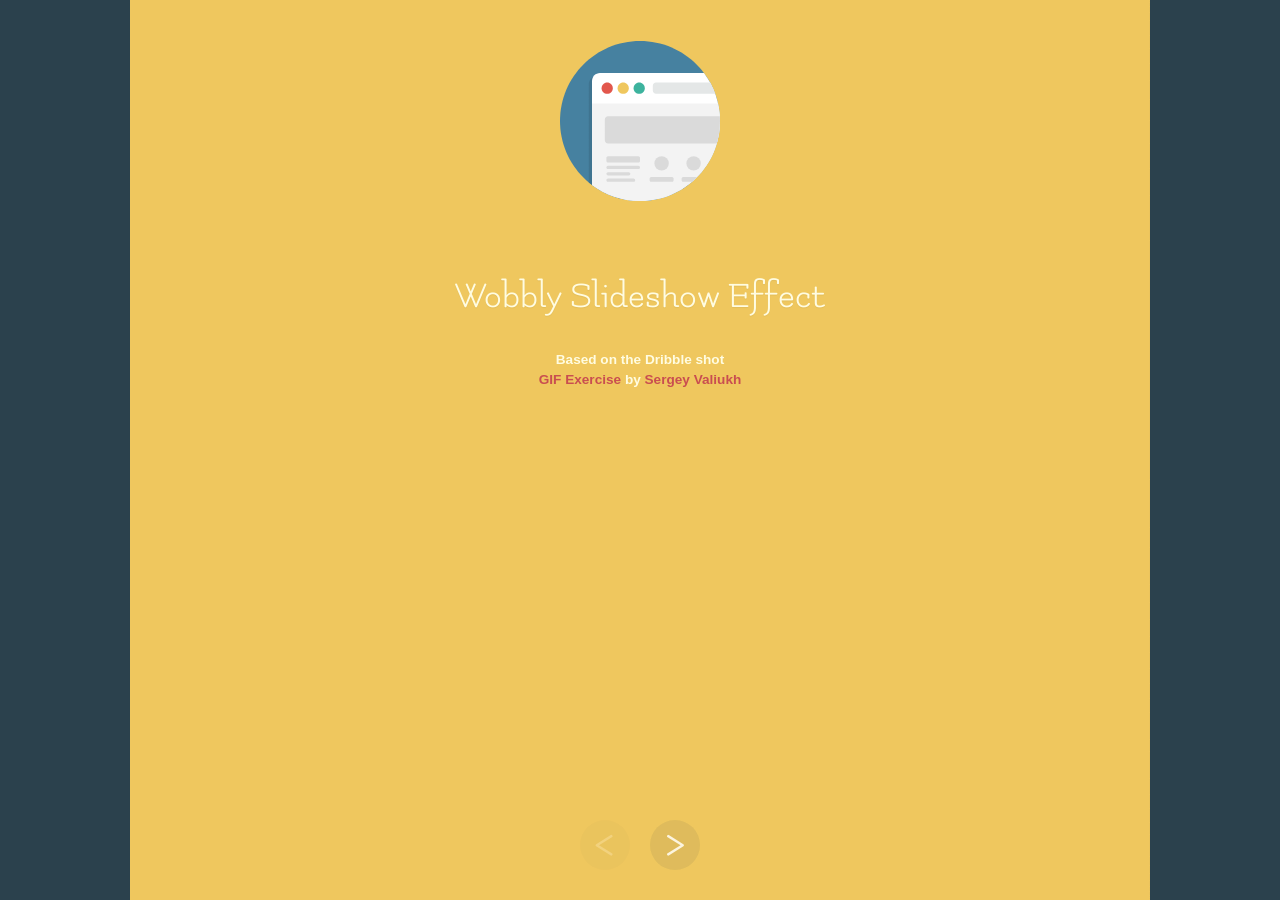
<file: 201411022255/index.html>
<!DOCTYPE html>
<html lang="en" class="no-js">
	<head>
		<meta charset="UTF-8" />
		<meta http-equiv="X-UA-Compatible" content="IE=edge"> 
		<meta name="viewport" content="width=device-width, initial-scale=1"> 
		<title>Wobbly Slideshow Effect</title>
		<meta name="description" content="Wobbly slideshow effect using Snap.svg" />
		<meta name="keywords" content="slideshow, wobbly, jelly, effect, svg, snap.svg, web design" />
		<meta name="author" content="Codrops" />
		<link rel="shortcut icon" href="../favicon.ico">
		<link href='http://fonts.googleapis.com/css?family=Flamenco' rel='stylesheet' type='text/css'>
		<link rel="stylesheet" type="text/css" href="css/normalize.css" />
		<link rel="stylesheet" type="text/css" href="css/demo.css" />
		<link rel="stylesheet" type="text/css" href="css/slideshow.css" />
		<script src="js/snap.svg-min.js"></script>
		<script src="js/modernizr.custom.js"></script>
		<!--[if IE]>
  		<script src="http://html5shiv.googlecode.com/svn/trunk/html5.js"></script>
		<![endif]-->
	</head>
	<body>
		<div class="container">
			<div id="slideshow" class="slideshow">
				<ul>
					<li>
						<div class="slide">
							<img class="icon" src="img/icons/browser.svg" alt="Browser Icon"/>
							<h1>Wobbly Slideshow Effect</h1>
							<p>Based on the Dribble shot <br /><a href="https://dribbble.com/shots/1701001-GIF-Exercise">GIF Exercise</a> by <a href="https://dribbble.com/SergeyValiukh">Sergey Valiukh</a></p>
						</div>
					</li>
					<li>
						<div class="slide">
							<img class="icon" src="img/icons/heart.svg" alt="Heart Icon"/>
							<blockquote>
								<p>Never fear quarrels, but seek hazardous adventures.</p>
							</blockquote>
							<p>Alexandre Dumas</p>
						</div>
					</li>
					<li>
						<div class="slide">
							<img class="icon" src="img/icons/letter.svg" alt="Letter Icon"/>
							<blockquote>
								<p>If you don't know where you are going, any road will get you there.</p>
							</blockquote>
							<p>Lewis Carroll</p>
						</div>
					</li>
					<li>
						<div class="slide">
							<img class="icon" src="img/icons/football.svg" alt="Football Icon"/>
							<blockquote>
								<p>Procrastination is the art of keeping up with yesterday.</p>
							</blockquote>
							<p>Don Marquis</p>
						</div>
					</li>
					<li>
						<div class="slide">
							<img class="icon" src="img/icons/match.svg" alt="Match Icon"/>
							<blockquote>
								<p>I'm an idealist. I don't know where I'm going, but I'm on my way.</blockquote>
							<p>Carl Sandburg</p>
						</div>
					</li>
					<li>
						<div class="slide">
							<img class="icon" src="img/icons/watch.svg" alt="Watch Icon"/>
							<blockquote>
								<p>I refuse to join any club that would have me as a member.</blockquote>
							<p>Groucho Marx</p>
						</div>
					</li>
					
				</ul>
			</div>
		</div><!-- /container -->
		<script src="js/classie.js"></script>
		<script src="js/sliderFx.js"></script>
		<script>
			(function() {
				new SliderFx( document.getElementById('slideshow'), {
					easing : 'cubic-bezier(.8,0,.2,1)'
				} );
			})();
		</script>
	</body>
</html>
</file>
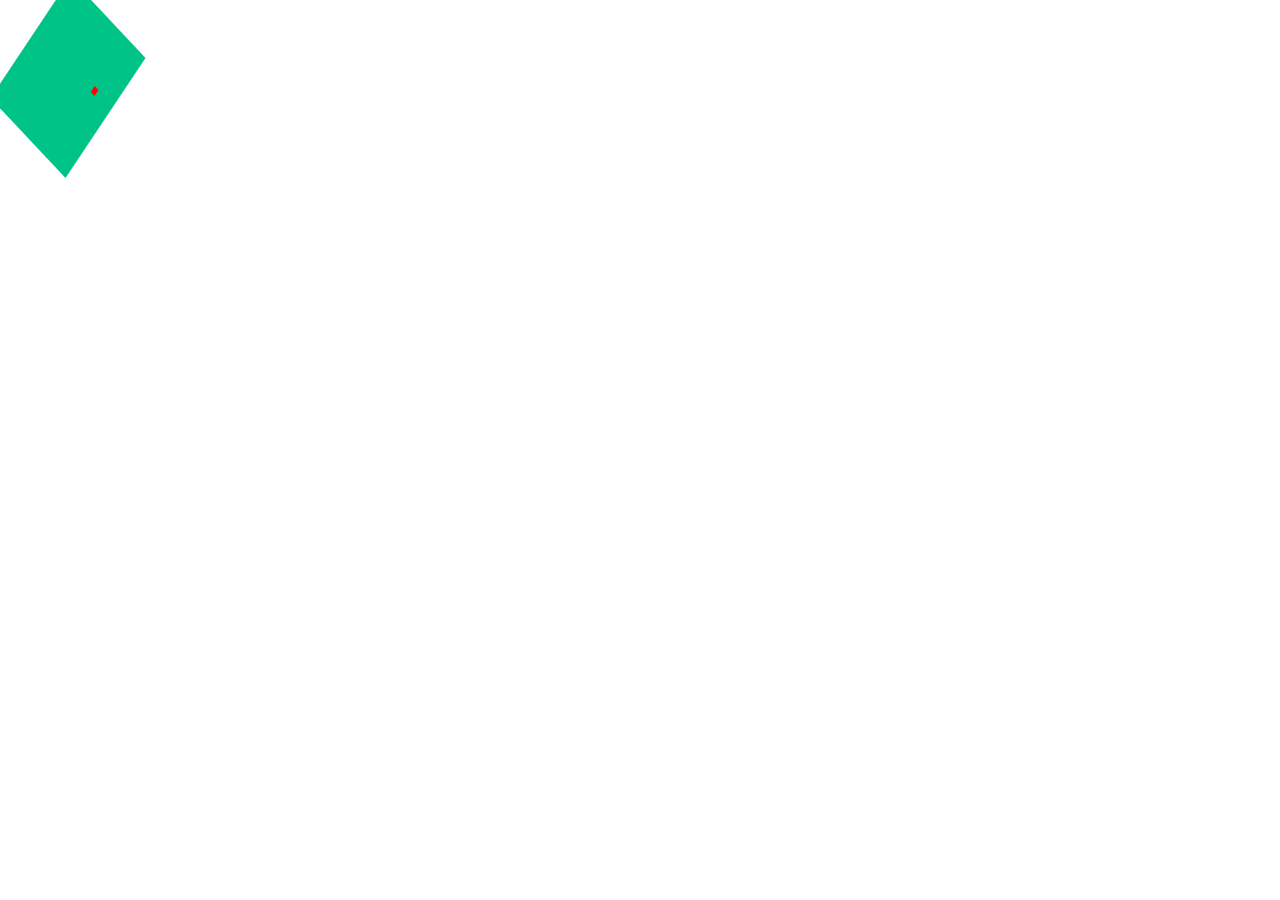
<file: matrix/index.html>
<!DOCTYPE html>
<html>
<head>
	<title>matrix</title>
	<style type="text/css">
		.box{
			width:100px;
			height: 100px;
			position: relative;
			background: #00c487;
			/*transform: translate(10px,20px) rotate(30deg) scale(1.5,2);*/
			transform: matrix(0.75,0.8,-0.8,1.2,10,20);
		}
		.point{
			width:5px;
			height: 5px;
			background:red;
			position: absolute;
			top:40px;
			right:20px;
		}
	</style>
</head>
<body>
	<div class="box">
		<div class="point"></div>
	</div>
</body>
</html>


<!-- css3中使用transform可以对元素进行变换，其中包含：位移，旋转，偏移，缩放。 transform 可以使用translate/rotate/skew/scale 的方式来控制元素变换，也可以使用matrix 的方式来控制元素变换。 -->

<!-- matrix(a,b,c,d,e,f); -->
<!-- 
［ａ　ｃ　ｅ　
　ｂ　ｄ　ｆ
　０　０　１］
2D的转换是由一个 3*3 的矩阵表示的，前两行代表转换的值，分别是abcdef,要注意是竖着排的， 第一行代表x轴发生的变化，第二行代表y轴发生的变化，第三行代表z轴发生的变化， 这里是2d 不涉及z轴，所以是001 -->

<!-- 缩放scale（x,y） 缩放对应的是a,d x轴的缩放比例对应a, y轴的缩放比例对应d.
transform:scale(x,y)  a=x d=y  
scale (1.5,2)
[ 1.5  x  x
  x    2  x
  0    0  1 ]   
matrix(1.5,-,-,2,-,-);
如果一个没有元素没有被缩放，默认a,d =1  -->

<!-- 平移translate(x,y) 平移对应的是矩阵中的e,f 即x=e,y=f
translate（10，20）
[ x x 10 
  x x 20
  0 0  1 ]
matrix(-,-,-,-,10,20) -->

<!-- 旋转rotate(θdeg) 
transform:rotate(θdeg)
a = cosθ
b = sinθ
c = -sinθ
d = cosθ

计算30°的sin值
弧度和角度的转换公式：弧度=π/180×角度
const radian = Math.PI / 180 * 30  算出弧度
const sin = Math.sin(radian)  计算sinθ
const cos = Math.cos(radian)  计算cosθ

console.log(sin,cos)  //sin ~ 0.5  cos ~ 0.866
 transform:rotate(30deg) （不考虑缩放和偏移，只旋转30°）
 a = 0.866
 b = 0.5 
 c = -0.5
 d = 0.866
 transform:matrix(0.866,0.5,-0.5,0.866,0,0)
 [ 0.866  -0.5   0
   0.5    0.866  0
   0      0      1 ] -->

<!-- 偏移 skew(x,y) 偏移对应矩阵中的c,b
即x=c,y=b 这个并不是相等的，需对x,y的值进行tan运算。
transfrom:skew(20deg,30deg);
c = tan20°
b = tan30°

创建一个方法，直接返回角度的tan值
function tan(deg){
	const radian = Math.PI / 180 * deg
	return Math.tan(radian)
}
const b = tan(30)   ~ 0.577
const c = tan(20)   ~ 0.364

transform : matrix(x,0.577,0.364,x,x,x) -->

<!-- 旋转+缩放+偏移+位移 

如果我们既要旋转又要缩放又要偏移，我们需将旋转和缩放和偏移和位移多个矩阵相乘，要按照transform里的rotate/scale/skew/translate所写的顺序相乘 

[ a  c  e        [ A  C  E           [ aA+cB+eG  aC+cD+eH  aE+cF+eI
  b  d  f    *     B  D  F      =      bA+dB+fG  bC+dD+fH  bE+dF+fI
  g  h  i ]        G  H  I ]           gA+hB+iG  gC+hD+iH  gE+hF+iI ]

⑴. transform :rotate(30) scale(1.5,2);

matrix(0.866,0.5,-0.5,0.866,0,0)  matrix(1.5,0,0,2,0,0)


[ 0.866  -0.5   0            [ 1.5  0   0           [ 0.866*1.5+(-0.5*0)+0*0   0.866*0+(-0.5*2)+0*0   0.866*0+(-0.5*0)+0*1         [ 1.299  -1     0 
  0.5    0.866  0      *       0    2   0      =      0.5*1.5+0.866*0+0*0      0.5*0+0.866*2+0*0      0.5*0+0.866*0+0*1        =     0.75   1.732  0
  0      0      1 ]            0    0   1 ]           0*1.5+0*0+1*0            0*0+0*2+1*0            0*0+0*0+1*1          ]         0      0      1 ]

transform :rotate(30) scale(1.5,2)   ==>   transform:matrix(1.299,0.75,-1,1.732,0,0)


⑵. transform:translate(10px,20px) rotate(37deg) scale(1.5,2)
translate(10px,20px)  e=10  f=20
roate(37deg)  a=cos37=0.8  b=sin37=0.6   c=-sin37=-0.6   d=cos37=0.8
scale(1.5,2)  a=1.5   d=2

[ 1  0  10       [ 0.8  -0.6  0        [ 1.5  0    0          [ 1.2  -1.2  10
  0  1  20   *     0.6  0.8   0    *     0    2    0     =      0.9  1.6   20
  0  0  1 ]        0    0     1 ]        0    0    1 ]          0    0     1  ] -->


<!-- 如何对一个坐标进行矩阵变换
[ a  c  e          [ x         [ ax+cy+e
  b  d  f     *      y     =     bx+dy+f
  0  0  1 ]          1 ]         0+0+1   ]

得到一个3*1的矩阵，第一行是转换后的x值，第二行是转换后的y值，第三行是转换后的z值（2d下不考虑z值）

[ 1.2   -1.2    10         [ 80         [ 46 
  0.9   1.6     20     *     50     =     172 
  0     0       1  ]         1  ]         1   ]

矩阵变换得到的新位置（46,172）

坐标需要基于一个坐标系存在的，我们需要找到正确的坐标系才能算出准确的坐标。在css transform中 ，有个属性是transform-origin:来设置变化所基于的点，默认 transform-origin:50% 50% ,基于中间元素的中心点。
在网页中，坐标系是x轴  -->
</file>
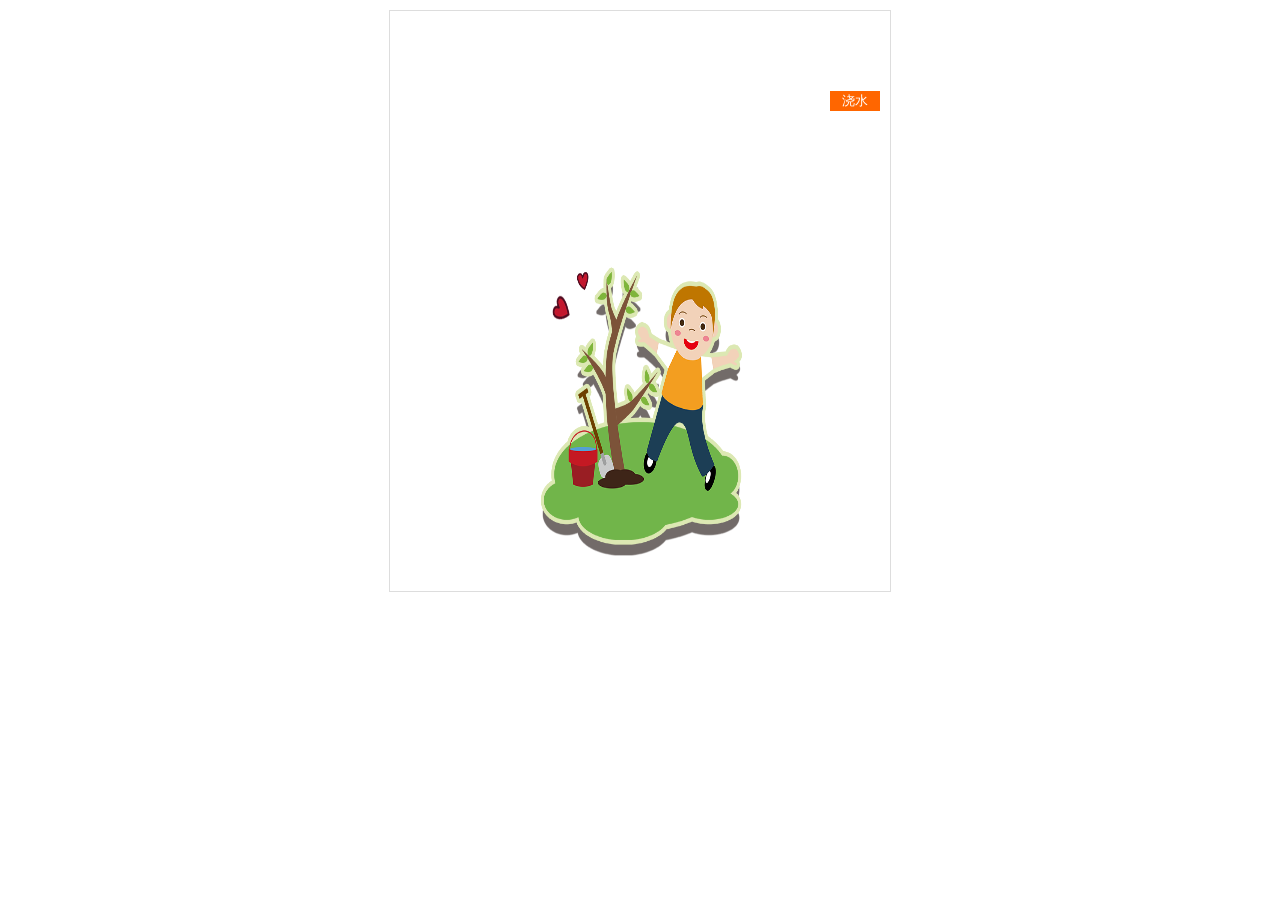
<file: 树苗浇水动画/index.html>
<!DOCTYPE>
<html>
<head>
    <meta content="text/html;charset=UTF-8">
    <title>��ˮ</title>
    <script src="http://zeptojs.com/zepto.min.js"></script>
    <style>
            /* animation */
        .a-swing{-webkit-animation:1s ease;-moz-animation:1s ease;-ms-animation:1s ease;animation:1s ease;}
        .bottle-fadeIn{-webkit-animation:.8s ease;-moz-animation:.8s ease;-ms-animation:.8s ease;animation:.8s ease;}
        .a-watering{-webkit-animation:watering 0.8s ease ;-moz-animation:watering 0.8s ease ;-ms-animation:watering 0.8s ease ;animation:watering 0.8s ease ;}
        
        /* ҡ�� */
        .a-swing{-webkit-animation-name:swing;-moz-animation-name:swing;-ms-animation-name:swing;animation-name:swing;}
        .bottle-fadeIn{-webkit-animation-name:bottleFadeIn;-moz-animation-name:bottleFadeIn;-ms-animation-name:bottleFadeIn;animation-name:bottleFadeIn;}
        

        /*ˮƿ����*/
        @-webkit-keyframes bottleFadeIn{
            0%{opacity:0;top:80px;right:0;-webkit-transform:rotate(0deg);}
            100%{opacity:1;top:180px;right:100px;-webkit-transform:rotate(-45deg);}
        }
        /*��ˮ����*/
        @-webkit-keyframes watering{
            0%{opacity:0;}
            100%{opacity:1;height:4px;}
        }

        /* ҡ�� */
        @-webkit-keyframes swing{
             /*10%{-webkit-transform:rotate(-5deg);}
             20%{-webkit-transform:rotate(5deg);}
             30%{-webkit-transform:rotate(-5deg);}
             40%{-webkit-transform:rotate(5deg);}
             50%{-webkit-transform:rotate(-5deg);}
             60%{-webkit-transform:rotate(5deg);}
             80%{-webkit-transform:rotate(-5deg);}
             100%{-webkit-transform:rotate(0);}  */
             /*0%{-webkit-transform:scale(1,1);}
             20%{-webkit-transform:scale(1.1,1.1);}
             40%{-webkit-transform:scale(1.2,1.2);}
             60%{-webkit-transform:scale(1.1,1.1);}
             80%{-webkit-transform:scale(1.2,1.2);}
            100%{-webkit-transform:scale(1,1);} */
            /*0%{-webkit-transform:scale(1,1);}
            20%{-webkit-transform:scale(1.02,1.02);}
            40%{-webkit-transform:scale(1.05,1.05);}
            60%{-webkit-transform:scale(1.07,1.07);}
            80%{-webkit-transform:scale(1.1,1.1);}
            100%{-webkit-transform:scale(1.2,1.2);}*/
            0%{-webkit-transform:scale(1,1);}
            35%{-webkit-transform:scale(1.07,1.07);}
            70%{-webkit-transform:scale(1.1,1.1);}
            100%{-webkit-transform:scale(1.2,1.2);}

        }
        @-moz-keyframes swing{
            20%{-moz-transform:rotate(15deg);}
            40%{-moz-transform:rotate(-10deg);}
            60%{-moz-transform:rotate(5deg);}
            80%{-moz-transform:rotate(-5deg);}
            100%{-moz-transform:rotate(0);}
        }
        @-ms-keyframes swing{
            20%{-ms-transform:rotate(15deg);}
            40%{-ms-transform:rotate(-10deg);}
            60%{-ms-transform:rotate(5deg);}
            80%{-ms-transform:rotate(-5deg);}
            100%{-ms-transform:rotate(0);}
        }
        @keyframes swing{
            20%{transform:rotate(15deg);}
            40%{transform:rotate(-10deg);}
            60%{transform:rotate(5deg);}
            80%{transform:rotate(-5deg);}
            100%{transform:rotate(0);}
        }

        
        
    </style>
    <script>
        $(function(){

            $('#btn').click(function(){
                $('.bottle').show().addClass('bottle-fadeIn');
                $('.bottle').on('webkitAnimationEnd',function(){
                    $(this).removeClass('bottle-fadeIn');
                    $('.line li').addClass('a-watering');
                });
                $('.line li').on('webkitAnimationEnd',function(){
                    $('.bottle').hide();
                    $('.line li').removeClass('a-watering');
                    // $('.tree').addClass('a-swing');
                });
                $('.tree').on('webkitAnimationEnd',function(){

                    // $('.tree').css({'-webkit-transform':'scale(1.2,1.2)'});
                    // $('.tree').removeClass('a-swing');
                })
                // // setTimeout(function(){
                // //     $('.line li').addClass('a-watering');
                // // },800);
                // setTimeout(function(){
                //     $('.bottle').hide();
                //     $('.tree').addClass('a-swing');
                // },2300);
                // setTimeout(function(){
                //     $('.line li').removeClass('a-watering');
                //     $('.tree').removeClass('a-swing');
                //     $('.tree').css({'-webkit-transform':'scale(1.2,1.2)'});
                // },3300);

            });
            

        })
    </script>
    <style>
    *{margin:0;padding:0;list-style: none;}
    .box{width:500px;border:1px solid #ddd;margin:10px auto;overflow:hidden;position: relative;padding-bottom:30px;}
    .tree{width:208px;height:300px;background:url(images/people.png) no-repeat; background-size: 100% 100%; 
        margin:250px auto 0;}
    .bottle{position:absolute;top:180px;right:100px;width:90px;height:65px;background:url(images/kettle.png) no-repeat;display:none; -webkit-transform:rotate(-45deg); -moz-transform:rotate(-45deg); -ms-transform:rotate(-45deg); -o-transform:rotate(-45deg); transform:rotate(-45deg);} 
    .rain_box{position:absolute;overflow:hidden;top:220px;right:190px;}
    .rain_box .line{width:4px;float:left;position:relative;}
    .rain_box .line li{margin-top:2px;height:2px;width:2px;background:#999;-webkit-border-radius:3px; -moz-border-radius:3px; border-radius:3px;opacity:0; } 
    .rain_box .line1{-webkit-transform:rotate(45deg); -moz-transform:rotate(45deg); -ms-transform:rotate(45deg); -o-transform:rotate(45deg); transform:rotate(45deg);margin-left:15px;}
    .rain_box .line2{-webkit-transform:rotate(30deg);-moz-transform:rotate(30deg);-ms-transform:rotate(30deg);-o-transform:rotate(30deg);transform:rotate(30deg);margin-left:2px;} 
    .rain_box .line3{-webkit-transform:rotate(20deg);-moz-transform:rotate(20deg);-ms-transform:rotate(20deg);-o-transform:rotate(20deg);transform:rotate(20deg);margin-left:3px;}
    #btn{position:absolute;top:80px;right:10px;height:20px;width:50px;background:#f60;border:none;color:#fff;}
    </style>
</head>
<body>
    <div class="box">
        <!-- �� -->
        <div class="tree"></div>
        <!-- /�� -->
        <!-- ˮƿ -->
        <div class="bottle" alt="a-watering"></div>
        <!-- /ˮƿ -->
        <!-- ��ˮ -->
        <div class="rain_box">
            <ul class="line line1">
                <li></li>
                <li></li>
                <li></li>
                <li></li>
                <li></li>
            </ul>
            <ul class="line line2">
                <li></li>
                <li></li>
                <li></li>
                <li></li>
                <li></li>
            </ul>
            <ul class="line line3">
                <li></li>
                <li></li>
                <li></li>
                <li></li>
                <li></li>
            </ul>
        </div>
        <!-- /��ˮ -->
        <input type="button" id="btn" value="��ˮ" />
    </div>
</body>
</html>
</file>
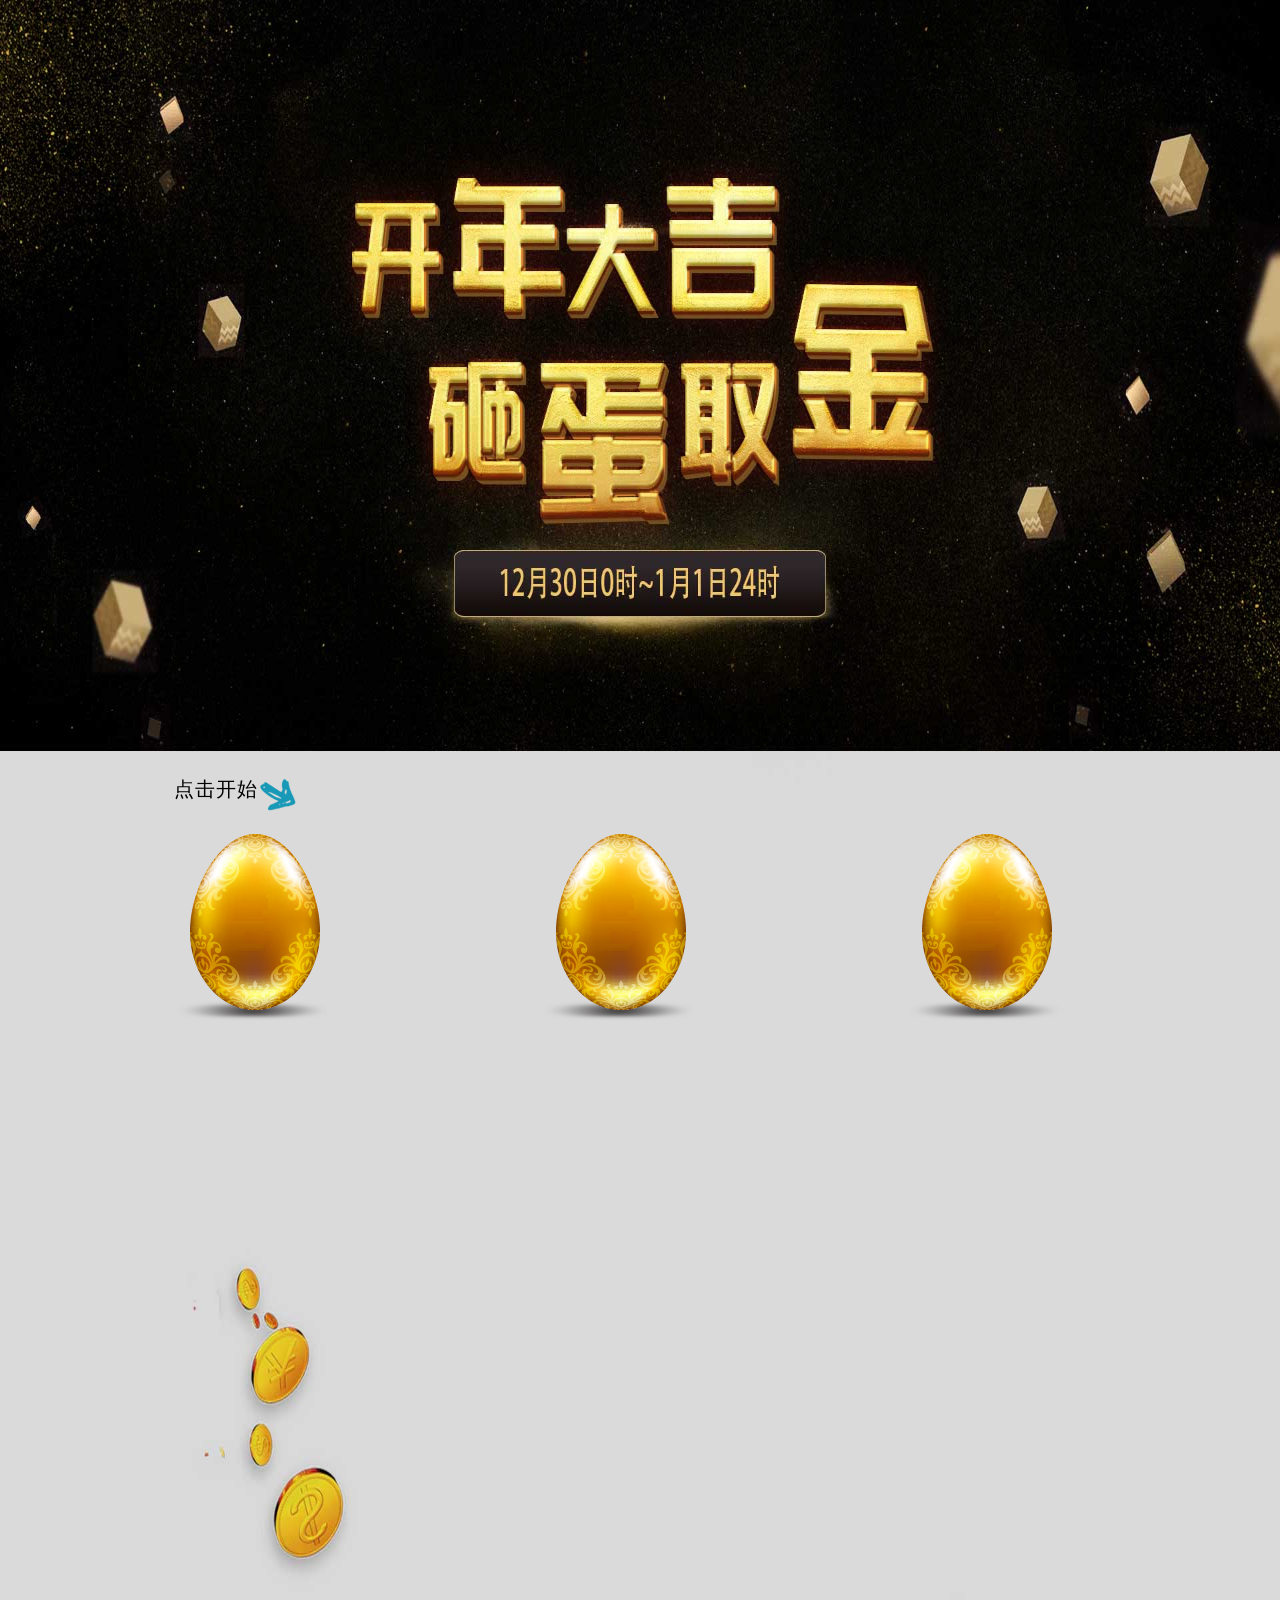
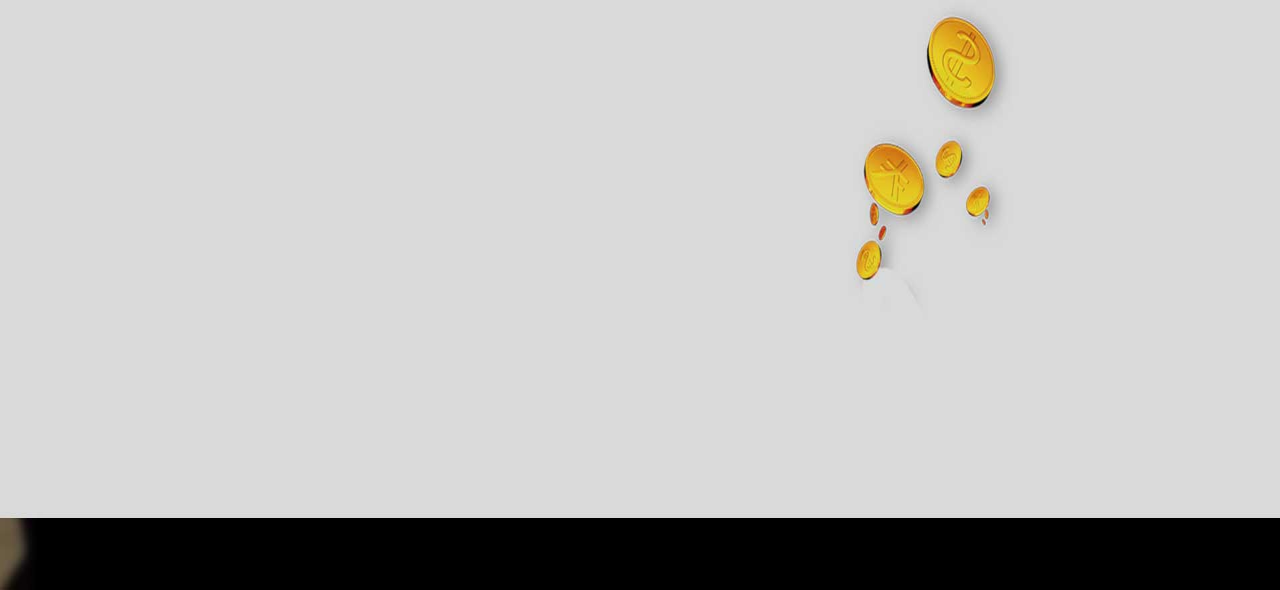
<file: 砸金蛋/index.html>
<!DOCTYPE html>
<html>
<head>
    <meta charset="UTF-8">
    <meta name="viewport" content="width=device-width,initial-scale=1.0,maximum-scale=1.0,minimum-scale=1.0,user-scalable=no">

    <link rel="stylesheet" type="text/css" href="css/index.css">
</head>

<body>
<div class="box">
	<div class="box_margin">
	    <div class="project " id="one">
            <div class="egg"><img src="imgs/egg_1.png" class="eggimg"></div>
            <div class="chuizi"><img src="imgs/cz_1.jpg"></div>
	        <div class="hua"><img src="imgs/img-4.png"></div>
	        <div class="message"><b>中奖了</b></div>
	    </div>
	    <div class="project " id="two">
	        <div class="egg"><img src="imgs/egg_1.png" class="eggimg"></div>
            <div class="chuizi"><img src="imgs/cz_1.jpg"></div>
	        <div class="hua"><img src="imgs/img-4.png"></div>
	        <div class="message"><b>中奖了</b></div>
	        
	    </div>
	    <div class="project " id="three">
	       	<div class="egg"><img src="imgs/egg_1.png" class="eggimg"></div>
            <div class="chuizi"><img src="imgs/cz_1.jpg"></div>
	        <div class="hua"><img src="imgs/img-4.png"></div>
	        <div class="message"><b>中奖了</b></div>
	       
	    </div>
	    <div class="mask"></div>
	    <div id="start" style="float:left;"><p>点击开始</p><img src="imgs/jt.png"></div>
    </div>
</div>

<script type="text/javascript" src="js/jquery.js"></script>
<script type="text/javascript">
    $(function(){
    	$(".project").mouseover(function(e){
    		this.style.cursor = 'url(imgs/cz_1.jpg),auto';
    	})
    	//	DIANJ点击开始
    	var click_count;
        $("#start").click(function(){
        		$(".mask").css("display","block");
        		//转
        		click_count = 1
        		
                addMove();
       })
       
        
        
        function addMove(){
        	
			var left1 = 34;
		    var left2 = 400;
		    var left3 = 766;
		    
            var arr = [];
            arr.push(left1,left2,left3)
            var repeat = 5;
            var time = setInterval(function(){
                if(repeat == 0 ){
                    clearInterval(time)
                }else{
                    repeat --;
                    sort();
                }
                
            },800);
            setTimeout(function(){$(".mask").css("display","none");},4000);
            function sort(){
                var crr = arr.concat()   //深复制数组准备工作
                arr.sort(function(){
                    return (0.5-Math.random());
                })
                var mergeArr = crr.map(function(item,index){
                    if(item == arr[index]){
                        return item
                    }
                    return 'A'
                })
                mergeArr.indexOf('A') == -1 && sort()
				
                $('.project').each(function(index,item){
                    for(var i = 0 ; i < arr.length; i++){
                         $('.project').eq(0).css({'position':'absolute', 'left':+ arr[0] +'px'})
                         $('.project').eq(1).css({'position':'absolute', 'left':+ arr[1] +'px'})
                         $('.project').eq(2).css({'position':'absolute', 'left':+ arr[2] +'px'})
                    }
                })
            }
            
        	
      	
        	

        }
        
        function isClickStart(){
        	alert('请点击开始进行游戏')
        }
        
        function clickEgg(index){
        		
        		if( click_count == 0){
		              alert('蛋碎了一地！')
		        }else{
					click_count -= 1;
					$('.box_margin .project').css('cursor','pointer');
	            
	        
	        		$('.box_margin .project').eq(index).find('.chuizi').show();
	        		
	        		
	        		
	            	var ctop = $('.box_margin .project').eq(index).find('.chuizi').top - 20;
	            	var cleft = $('.box_margin .project').eq(index).find('.chuizi').left + 30;
	            	
	            	$('.box_margin .project').eq(index).find('.chuizi').animate({'top':ctop+'px','left':cleft+'px'},500,function(){
	            		
	            		$('.box_margin .project').eq(index).find('.chuizi').css(
							{
									"-webkit-transform":"rotate(80deg)",
									"-moz-transform":"rotate(80deg)",
									"-o-transform":"rotate(80deg)",
									"transform":"rotate(80deg)",
									"-webkit-transition":"all 0.8s ease",
									"-moz-transition":"all 0.8s ease",
									"-o-transition":"all 0.8s ease",
									"transition":"all 0.8s ease"
							});
	            		
	            		$('.box_margin .project').eq(index).find('.chuizi').animate({'top':(ctop+25)+'px','left':(cleft+50)+'px'},200,function(){
	            			$('.box_margin .project').eq(index).find('.chuizi').css(
								{
									"-webkit-transform":"rotate(5deg)",
									"-moz-transform":"rotate(5deg)",
									"-o-transform":"rotate(5deg)",
									"transform":"rotate(5deg)",
									"-webkit-transition":"all 0.1s ease",
									"-moz-transition":"all 0.1s ease",
									"-o-transition":"all 0.1s ease",
									"transition":"all 0.1s ease"
								});
		            			
	            			$('.box_margin .project').eq(index).find('.eggimg').attr('src','imgs/egg_2.png');
	            			$('.box_margin .project').eq(index).find('.chuizi').hide();
	            		
	            			$('.box_margin .project').eq(index).find('.hua').slideDown(200);
	            			
	            			$('.box_margin .project').eq(index).find('.message').show(200);
	            			
	            		})
	            	})
	            }
		        return true;
        }
        
        $(".box_margin .project").click(function(){
	        	
	            var index = $(this).index();
	            alert(click_count)
				//click_count !== undefined && clickEgg(index) || isClickStart()
				
				 if(click_count !== undefined && click_count != 0 ){
				 	
					clickEgg(index)		
					
				 }else{
					isClickStart()
				  }

	        })
    })
        
</script>

</body>
</html>
</file>
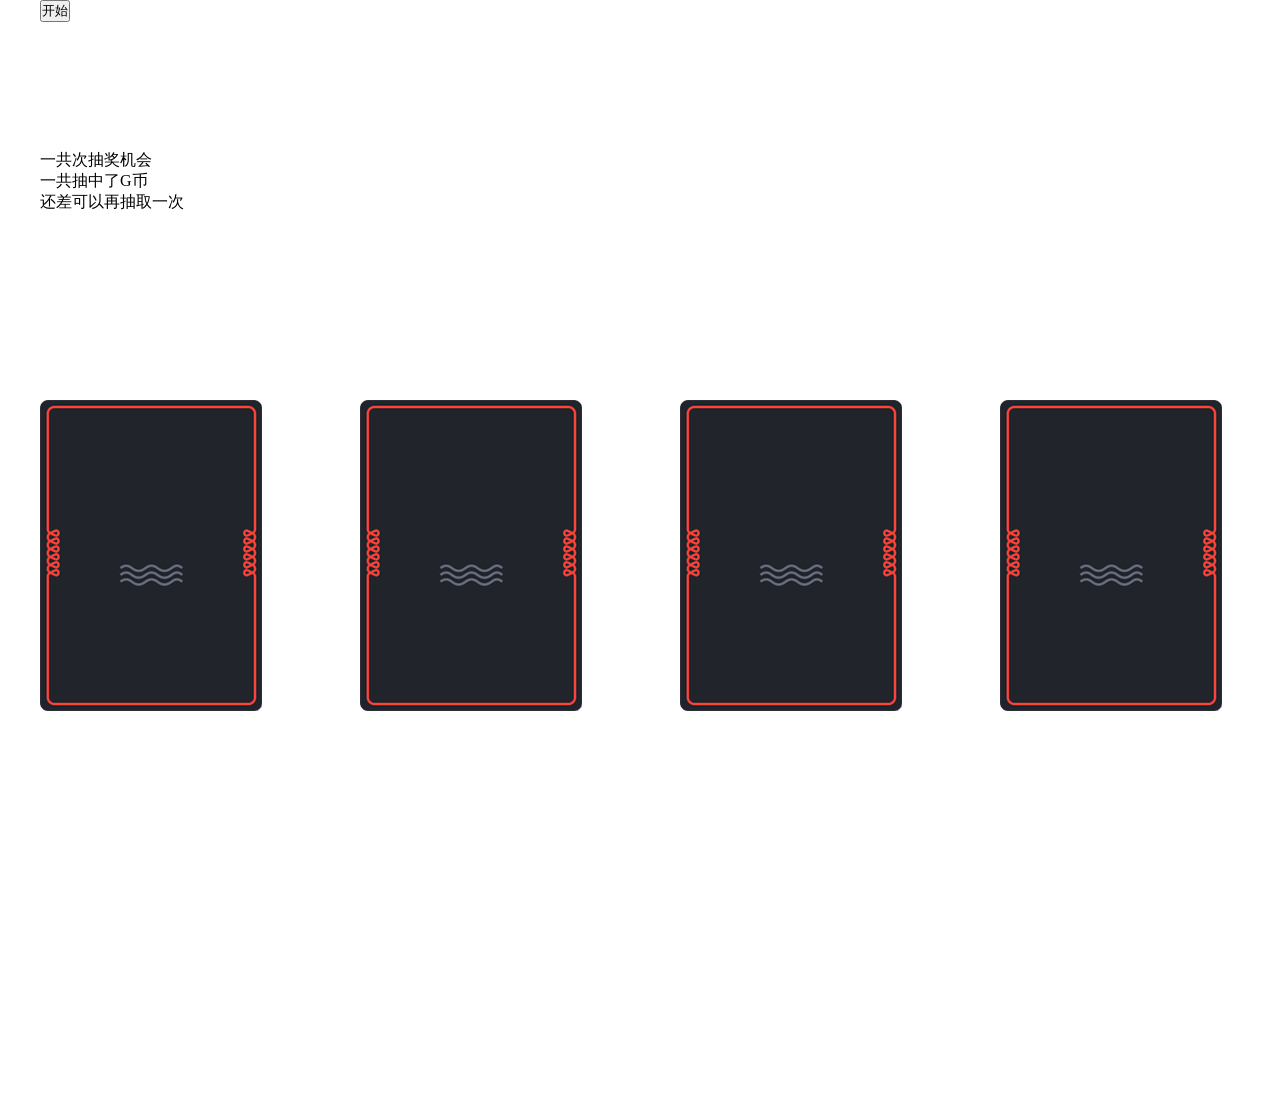
<file: 抽奖翻牌/html/index.html>
﻿<!DOCTYPE html>
<html>
<head>
<meta charset="UTF-8">
<!-- <meta name="viewport" content="width=device-width,initial-scale=1.0,maximum-scale=1.0,minimum-scale=1.0,user-scalable=no">
 -->
<link rel="stylesheet" type="text/css" href="../css/index.css">

</head>

<body>
<div class="box">
    <div class="box_margin">
        <div class="project " id="card1">
          <div class="mask">
            <div class="front"><img src="../images/project_front_bg.png"/></div>
            <div class="back"><img src="../images/project_back_bg.png"/></div>
          </div>
        </div> 
        <div class="project " id="card2">
          <div class="mask">
            <div class="front"><img src="../images/project_front_bg.png"/></div>
            <div class="back"><img src="../images/project_back_bg.png"/></div>
          </div>
        </div>
        <div class="project " id="card3">
          <div class="mask">
            <div class="front"><img src="../images/project_front_bg.png"/></div>
            <div class="back"><img src="../images/project_back_bg.png"/></div>
          </div>
        </div>
        <div class="project " id="card4">
          <div class="mask">
            <div class="front"><img src="../images/project_front_bg.png"/></div>
            <div class="back"><img src="../images/project_back_bg.png"/></div>
          </div>
        </div> 
        <button id="start">开始</button>
        <div id="info">
        	<p>一共次抽奖机会</p>
        	<p>一共抽中了G币</p>
        	<p>还差可以再抽取一次</p>
        </div>
    </div>
</div>

<script type="text/javascript" src="../js/jquery.js"></script>
<script type="text/javascript">
    $(function(){
        $("#start").click(function(){
//          info.removehtml();
            $(".result").remove();
            loading();
            if( info.chance == 0){
                alert('您已参加过该抽奖！！！??????')
            }else{
//              info.removehtml();
//              info.addhtml();
                $(".mask .back").css({'transform':' rotateY(180deg)'});
                $(".mask .front").css({'transform':'rotateY(0deg)'});
                addMove();
                
            }
        })
    
        
        var info ={
            chance : "",
            G:"",
            Once_again:""
        }
        //从后台数据获取到数据展示在页面上
        info.addhtml = function (){
            var html = '';
            html += '<div id="info">';
            html += '<p>共有' + info.chance +'次抽奖机会 </p>';
            html += '<p>一共抽中了'+ info.G +'G币 </p>';
            html += '<p>还差'+ info.Once_again +'就可以再抽一次</p>';
            html += '</div>';
            $(".box_margin").append(html);

        }
        //移除html
        info.removehtml = function(){
            $("#info").remove();
        }
        
//      info.addhtml();
        
        //获取数据
        function loading(){
            $.ajax({
                    url:"test.json",
                    async:false,
                    dataType: "json",
                    contentType: "application/json; charset=utf-8",
                    success:function(result){
                        info.chance = result.chance;
                        info.G =  result.G;
                        info.Once_again = result.Once_again;
//                      info.addhtml();
                    }
            });
        }
        


        function addMove(){
            
            $('.project').each(function(index,item){
                setTimeout(function(){
                    $(item).addClass('ani_sou');
                },index*100)
            })

            setTimeout(function(){
                $('.project').each(function(index,item){
                    $(item).removeClass('ani_sou');
                })
            },1500)

//          var left1 = $("#card1").offset().left-351.5;
//          var left2 = $("#card2").offset().left-351.5;
//          var left3 = $("#card3").offset().left-351.5;
//          var left4 = $("#card4").offset().left-351.5;

			var left1 = 0;
            var left2 = 320;
            var left3 = 640;
            var left4 = 960;
			
//			console.log($("#card1").offset().left);
			console.log(left1);
			
            var arr = [];
            arr.push(left1,left2,left3,left4)

            var repeat = 15;
            var time = setInterval(function(){
                if(repeat == 0 ){
                    clearInterval(time)
                }else{
                    repeat --;
                    sort();
                }
            },600);

            function sort(){
                var crr = arr.concat()   //深复制数组准备工作
                arr.sort(function(){
                    return (0.5-Math.random());
                })

                var mergeArr = crr.map(function(item,index){
                    if(item == arr[index]){
                        return item
                    }

                    return 'A'
                })

                mergeArr.indexOf('A') == -1 && sort()

				console.log(crr);
				
                $('.project').each(function(index,item){
                    for(var i = 0 ; i < arr.length; i++){
                         $('.project').eq(0).css({'position':'absolute', 'left':+ arr[0] +'px'})
                         $('.project').eq(1).css({'position':'absolute', 'left':+ arr[1] +'px'})
                         $('.project').eq(2).css({'position':'absolute', 'left':+ arr[2] +'px'})
                         $('.project').eq(3).css({'position':'absolute', 'left':+ arr[3] +'px'})
                    }
                })
            }
        	
        	var click_count = 1;
        	var click_count2 = click_count;
        	
	        $(".box_margin .project").click(function(){
	        	
	            var index = $(this).index();
	            
	            console.log($(".box_margin .project").eq(index).children().find(".back").html("<img src='../images/font11.jpg'>"));
	            
	            
	            
	            if( click_count == 0){
	                alert('不能再翻牌了！！！')
	                console.log(click_count);
	            }else if(click_count2 !=0){
	            	click_count2 -= click_count2 ;
	                $(".box_margin .project").eq(index).children().find('.back').css({'transform':' rotateY(0deg)'})
	                $(".box_margin .project").eq(index).children().find('.front').css({'transform':' rotateY(180deg)'})
//	                setTimeout(function(){
//	                    $.ajax({
//	                        url:"../test.txt",
//	                        async:false,
//	                       
//	                        
//	                        success:function(result){
//	                            console.log($(".box_margin .project").eq(index).children().find("back").children().attr());
//	                            info.removehtml();
//	                            info.chance = result.chance ;
//	                            info.G = result.G  ;
//	                            info.Once_again =result.Once_again;
//	                            info.addhtml();
//	                        }
//	                    });
//	                },500)
	            }
	        }) 
        }
    })
        
</script>


</body>
</html>



 <!--var left1 = $("#card1").offset().left-($("#card1").offset().left-34);
    var left2 = $("#card2").offset().left-($("#card1").offset().left-34);
    var left3 = $("#card3").offset().left-($("#card1").offset().left-34);
    var left4 = $("#card4").offset().left-($("#card1").offset().left-34);-->
</file>
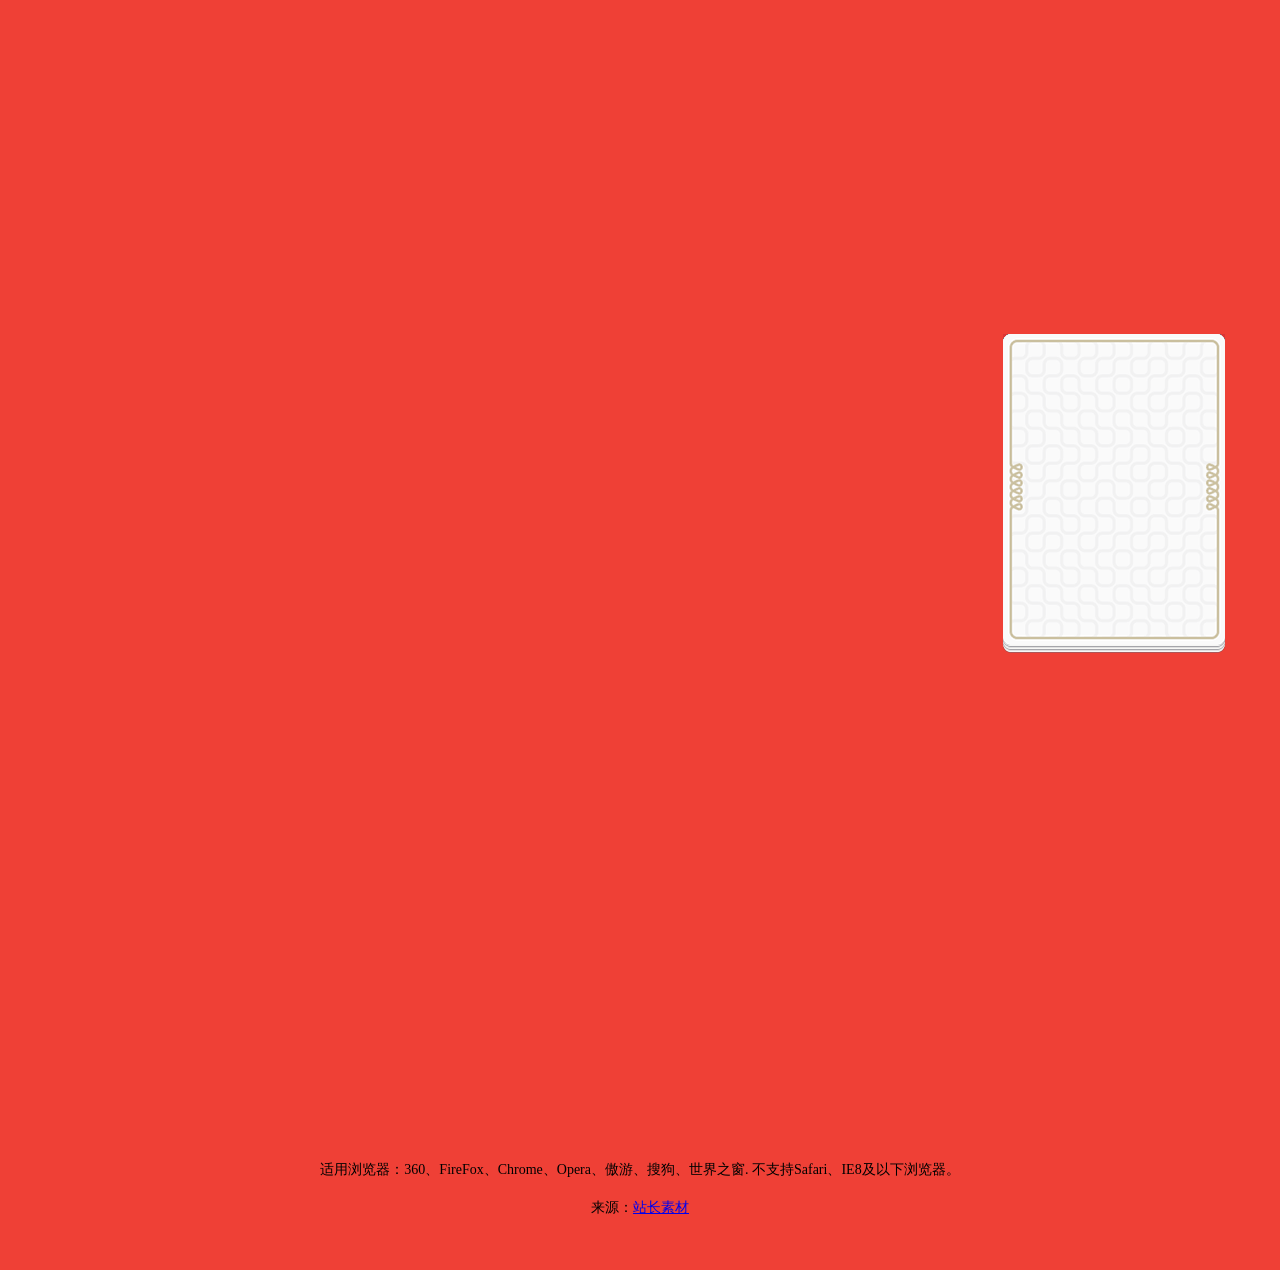
<file: 洗牌效果/jiaoben4805/index.html>
﻿<!DOCTYPE html>
<html lang="en">
<head>
<meta charset="UTF-8">
<title>jQuery扑克洗牌翻转效果代码 - 站长素材</title>

<link rel="stylesheet" type="text/css" href="index.css">

</head>

<body>
<div id="projects">
    <div class="grid">
      <div class="projects">
        <div class="project ">
          <div class="mask">
            <div class="back"></div>
            <div class="front"></div>
          </div>
        </div>
        <div class="project ">
          <div class="mask">
            <div class="back"></div>
            <div class="front"></div>
          </div>
        </div>
        <div class="project ">
          <div class="mask">
            <div class="back"></div>
            <div class="front"></div>
          </div>
        </div>
        <div class="project ">
          <div class="mask">
            <div class="back"></div>
            <div class="front"></div>
          </div>
        </div>
        <div class="project ">
          <div class="mask">
            <div class="back"></div>
            <div class="front"></div>
          </div>
        </div>
        <div class="project ">
          <div class="mask">
            <div class="back"></div>
            <div class="front"></div>
          </div>
        </div>
        <div class="project ">
          <div class="mask">
            <div class="back"></div>
            <div class="front"></div>
          </div>
        </div>
        <div class="project ">
          <div class="mask">
            <div class="back"></div>
            <div class="front"></div>
          </div>
        </div>
        <div class="project ">
          <div class="mask">
            <div class="back"></div>
            <div class="front"></div>
          </div>
        </div>
        <div class="controls">
          <span class="bottom"></span>
          <span class="bottom"></span>
          <span class="bottom"></span>
          <div class="mask">
          </div>
        </div>
      </div>
    </div>
</div>

<script type="text/javascript" src="jquery.js"></script>
<script type="text/javascript">
  $(function(){
    $('.controls').click(function(){
      if($(this).hasClass('show')){
        $(this).removeClass('show');
        subMove();
      }else{
        $(this).addClass('show');
        addMove();
      }
    })
  })


  function addMove(){
    $('.project').each(function(index,item){
      setTimeout(function(){
       $(item).addClass('ani'+ index);
     },index*300);
    })
  }

  function subMove(){
    $('.project').each(function(index,item){
       $(item).removeClass('ani'+ index);
    })
  }
</script>

<div style="text-align:center;margin:50px 0; font:normal 14px/24px 'MicroSoft YaHei';">
<p>适用浏览器：360、FireFox、Chrome、Opera、傲游、搜狗、世界之窗. 不支持Safari、IE8及以下浏览器。</p>
<p>来源：<a href="http://www.moke8.com/daima/" target="_blank">站长素材</a></p>
</div>
</body>
</html>
</file>
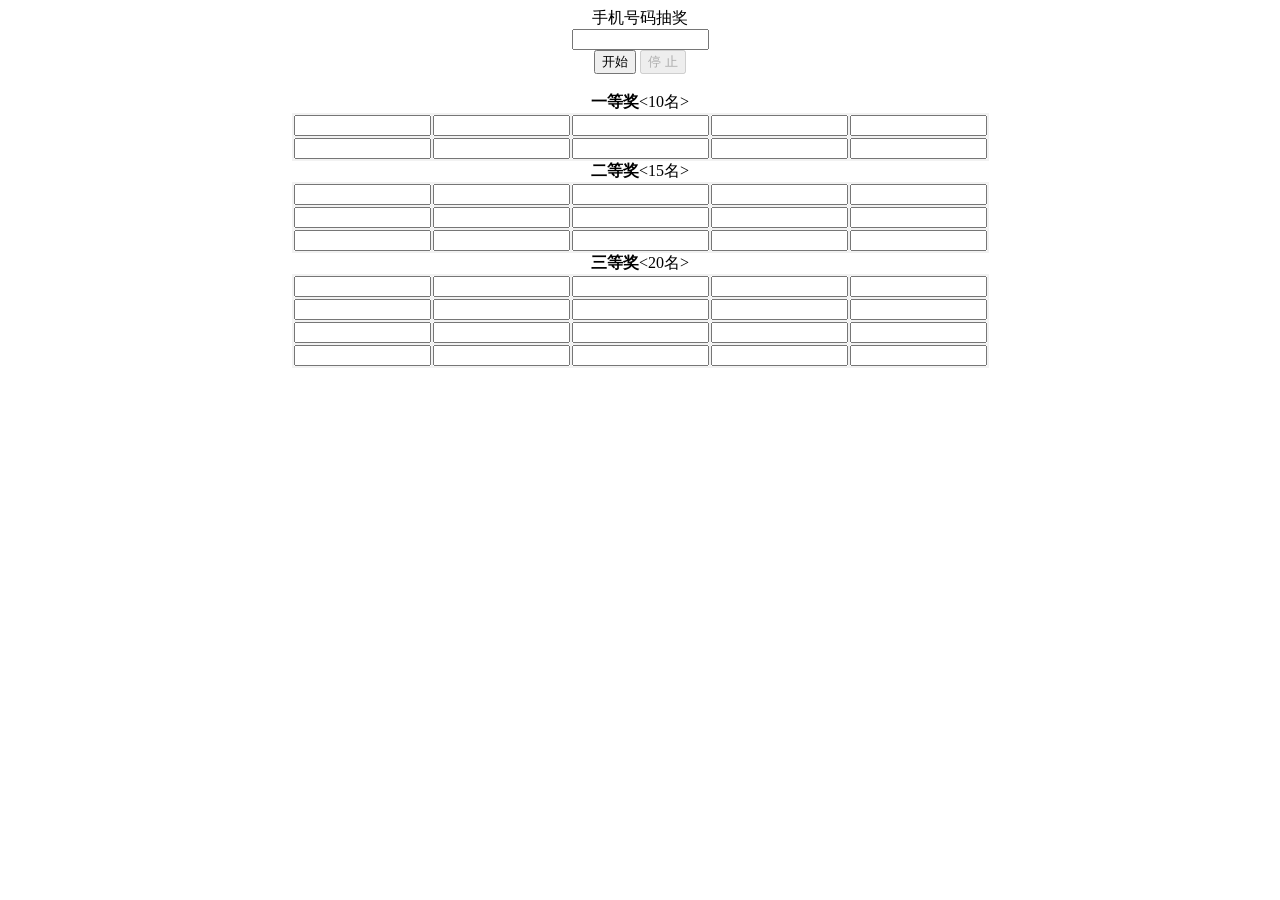
<file: 手机号码抽奖.html>
<html>
<head>
<title>手机号码抽奖</title>
<meta http-equiv="Content-Type" content="text/html; charset=utf-8">
<script language="javascript">
<!--
var timer;
var randnum;
var cellnum =1;

//定义一个存放手机号码的数组
var mobile = new Array();
mobile[0]=13111321311;
mobile[1]=13220012432;
mobile[2]=13320232102;
mobile[3]=13420045433;
mobile[4]=13354664104;
mobile[5]=13576000105;
mobile[6]=13087870106;
mobile[7]=13546546107;
mobile[8]=13460010768;
mobile[9]=13067000009;
mobile[10]=13043600110;
mobile[11]=13056600111;
mobile[12]=13020879812;
mobile[13]=13898870123;
mobile[14]=13989898114;
mobile[15]=13808980115;
mobile[16]=13687660116;
mobile[17]=13576876117;
mobile[18]=13457547018;
mobile[19]=13345654619;
mobile[20]=13868776120;
mobile[21]=13678769121;
mobile[22]=13346565522;
mobile[23]=13687658723;
mobile[24]=13568667124;
mobile[25]=13658766125;
mobile[26]=13645465126;
mobile[27]=13547650127;
mobile[28]=13654540128;
mobile[29]=13658766829;
mobile[30]=13234235130;
mobile[31]=13576756731;
mobile[32]=13567687132;
mobile[33]=13234535433;
mobile[34]=13657665754;
mobile[35]=13645465135;
mobile[36]=13436546136;
mobile[37]=13234234337;
mobile[38]=13769879738;
mobile[39]=13698798739;
mobile[40]=13020000140;
mobile[41]=13879870041;
mobile[42]=13020000142;
mobile[43]=13078000143;
mobile[44]=13565000144;
mobile[45]=13457600145;
mobile[46]=13020020146;
mobile[47]=13046567890;
mobile[48]=13020789986;
mobile[49]=13809820146;

//根据获得的随机数从而显示出随机的手机号码
function getRandNum(){
var num = mobile.length-1;//数组的"最大下标"是"数组长度减一"
document.getElementById("result").value = mobile[GetRnd(0,num)];//调用"GetRnd"随机函数
}

//获得随机数
function GetRnd(min,max){
randnum = parseInt(Math.random()*(max-min+1));//其中"parseInt"是将随机数转换成整数
return randnum;
}

//点击"开始"按钮->需调用的函数
function setTimer(){
timer = setInterval("getRandNum();",10);//过0.01秒就执行一次"getRandNum"函数,随机显示手机号码
document.getElementById("start").disabled = true;//点击开始时->开始按钮变灰色
document.getElementById("stop").disabled = false;//停止按钮可以使用
}

//点击"停止"按钮->需调用的函数
function clearTimer(){
noDupNum();//调用"noDupNum"函数,移除显示的手机号码
clearInterval(timer);//取消赋值给"timer"间隔要执行的函数
document.getElementById("start").disabled = false;//开始按钮可以使用
document.getElementById("stop").disabled = true;//点击停止时->停止按钮变灰色
}

//移除那些出现过的手机号码
function noDupNum(){
mobile.removeEleAt(randnum);//点击"停止"按钮出现的号码给移除
var o = 0;
for(p=0; p<mobile.length;p++){
if(typeof mobile[p]!="undefined"){//其中"typeof"是返回"mobile[p]"的类型,有"number","string","boolean" "object","function"和"undefined"这6种返回类型,用字符串来显示
mobile[o] = mobile[p];
o++;
}
}
num = mobile.length-1;//移除一个号码时,其"数组长度减一"重新赋值给"数组下标"
}
Array.prototype.removeEleAt = function(dx){
if(isNaN(dx)||dx>this.length){
return false;
}
this.splice(dx,1);//其中"splice"是从dx开始一个一个移除
}

//将随机产生的手机号码显示到中奖区域
function setValues(){
document.getElementById(cellnum).value = document.getElementById("result").value ;
cellnum++;//从1开始递增到50的文本框ID,这里是从"三等奖"开始显示
}
-->
</script>

</head>
<body>
<div align="center" ><span class="STYLE1">手机号码抽奖</span><br>
<input name="text" type="text" id="result" size="15" readonly/><br>
<input type="button" id="start" onClick="setTimer()" value="开始" />
<input type="button" disabled id="stop" onClick="clearTimer();setValues();" value="停 止"/>
</div><br>
<div align="center"><strong><span class="STYLE1">一等奖</span></strong><10名></div>
<table border="1" align="center" cellpadding="0" cellspacing="0" bordercolor="#F2F2F2">
<tr>
<td><input name="text36" type="text" id="36" size="15" readonly/></td>
<td><input name="text37" type="text" id="37" size="15" readonly/></td>
<td><input name="text38" type="text" id="38" size="15" readonly/></td>
<td><input name="text39" type="text" id="39" size="15" readonly/></td>
<td><input name="text40" type="text" id="40" size="15" readonly/></td>
</tr>
<tr>
<td><input name="text41" type="text" id="41" size="15" readonly/></td>
<td><input name="text42" type="text" id="42" size="15" readonly/></td>
<td><input name="text43" type="text" id="43" size="15" readonly/></td>
<td><input name="text44" type="text" id="44" size="15" readonly/></td>
<td><input name="text45" type="text" id="45" size="15" readonly/></td>
</tr>
</table>
<div align="center"><span class="STYLE1"><strong>二等奖</strong></span><15名></div>
<table border="1" align="center" cellpadding="0" cellspacing="0" bordercolor="#F2F2F2">
<tr>
<td><input name="text21" type="text" id="21" size="15" readonly/></td>
<td><input name="text22" type="text" id="22" size="15" readonly/></td>
<td><input name="text23" type="text" id="23" size="15" readonly/></td>
<td><input name="text24" type="text" id="24" size="15" readonly/></td>
<td><input name="text25" type="text" id="25" size="15" readonly/></td>
</tr>
<tr>
<td><input name="text26" type="text" id="26" size="15" readonly/></td>
<td><input name="text27" type="text" id="27" size="15" readonly/></td>
<td><input name="text28" type="text" id="28" size="15" readonly/></td>
<td><input name="text29" type="text" id="29" size="15" readonly/></td>
<td><input name="text30" type="text" id="30" size="15" readonly/></td>
</tr>
<tr>
     <td><input name="text31" type="text" id="31" size="15" readonly/></td>
     <td><input name="text32" type="text" id="32" size="15" readonly/></td>
<td><input name="text33" type="text" id="33" size="15" readonly/></td>
<td><input name="text34" type="text" id="34" size="15" readonly/></td>
<td><input name="text35" type="text" id="35" size="15" readonly/></td>
</tr>
</table>
<div align="center"><span class="STYLE1"><strong>三等奖</strong></span><20名></div>
<table border="1" align="center" cellpadding="0" cellspacing="0" bordercolor="#F2F2F2">
<tr>
<td><input name="text1" type="text" id="1" size="15" readonly/></td>
<td><input name="text2" type="text" id="2" size="15" readonly/></td>
<td><input name="text3" type="text" id="3" size="15" readonly/></td>
<td><input name="text4" type="text" id="4" size="15" readonly/></td>
<td><input name="text5" type="text" id="5" size="15" readonly/></td>
</tr>
<tr>
<td><input name="text6" type="text" id="6" size="15" readonly/></td>
<td><input name="text7" type="text" id="7" size="15" readonly/></td>
<td><input name="text8" type="text" id="8" size="15" readonly/></td>
<td><input name="text9" type="text" id="9" size="15" readonly/></td>
<td><input name="text10" type="text" id="10" size="15" readonly/></td>
</tr>
<tr>
<td><input name="text11" type="text" id="11" size="15" readonly/></td>
<td><input name="text12" type="text" id="12" size="15" readonly/></td>
<td><input name="text13" type="text" id="13" size="15" readonly/></td>
<td><input name="text14" type="text" id="14" size="15" readonly/></td>
<td><input name="text15" type="text" id="15" size="15" readonly/></td>
</tr>
<tr>
<td><input name="text16" type="text" id="16" size="15" readonly/></td>
<td><input name="text17" type="text" id="17" size="15" readonly/></td>
<td><input name="text18" type="text" id="18" size="15" readonly/></td>
<td><input name="text19" type="text" id="19" size="15" readonly/></td>
<td><input name="text20" type="text" id="20" size="15" readonly/></td>
</tr>
</table>
</body>
</html>
</file>
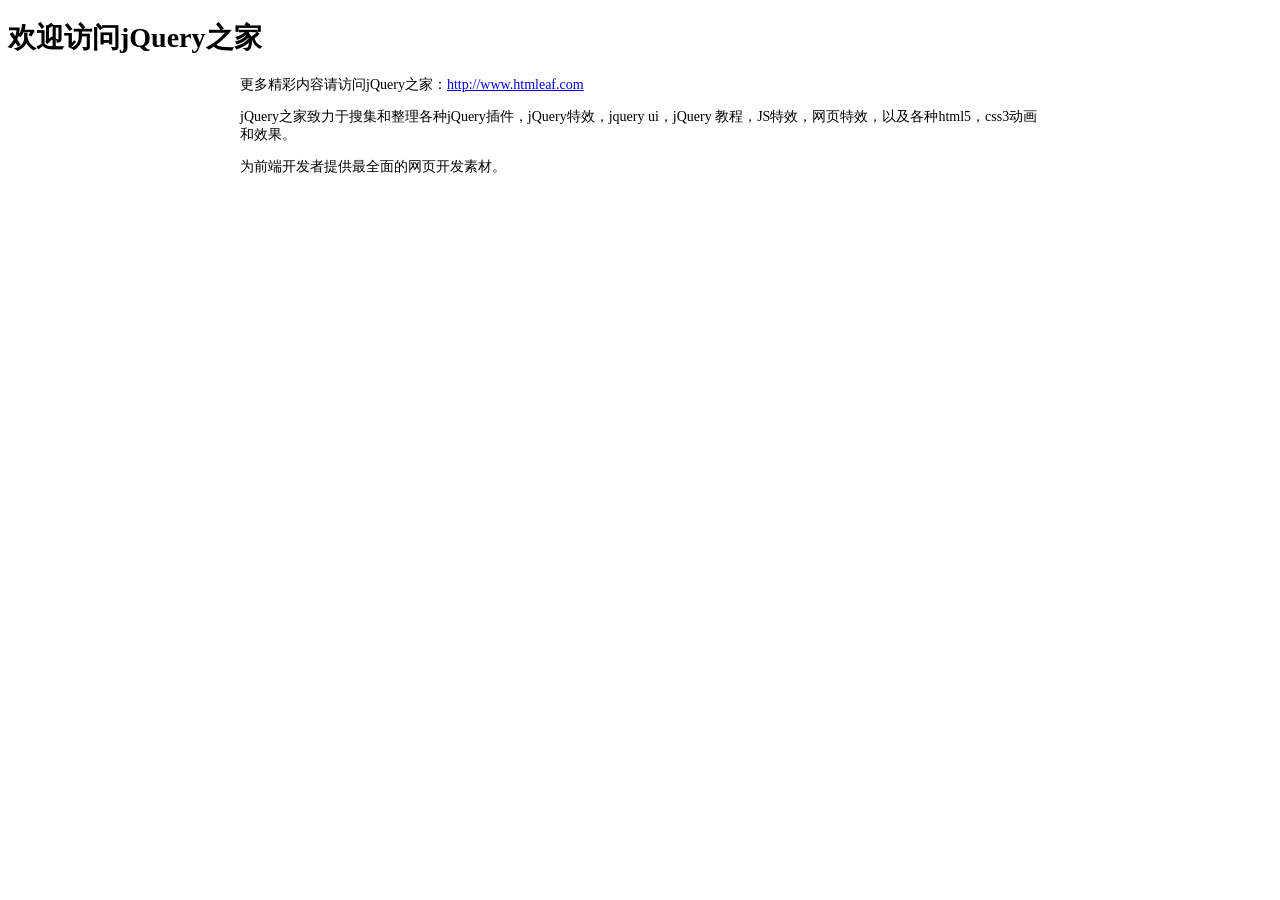
<file: 201411022255/readme.html>
<!DOCTYPE html PUBLIC "-//W3C//DTD XHTML 1.0 Transitional//EN" "http://www.w3.org/TR/xhtml1/DTD/xhtml1-transitional.dtd">
<html xmlns="http://www.w3.org/1999/xhtml" xml:lang="en">
<head>
	<meta http-equiv="Content-Type" content="text/html;charset=UTF-8">
	<title>jQuery之家</title>
	<style type="text/css">
		body{font-size: 14px;}
		.content{
			width: 800px;
			margin: 0 auto;
		}
	</style>
</head>
<body>
	<h1>欢迎访问jQuery之家</h1>
	<div class="content">
	<p>更多精彩内容请访问jQuery之家：<a href="http://www.htmleaf.com">http://www.htmleaf.com</a></p>
	<p>jQuery之家致力于搜集和整理各种jQuery插件，jQuery特效，jquery ui，jQuery 教程，JS特效，网页特效，以及各种html5，css3动画和效果。</p>
	<p>为前端开发者提供最全面的网页开发素材。</p>
</div>
</body>
</html>
</file>
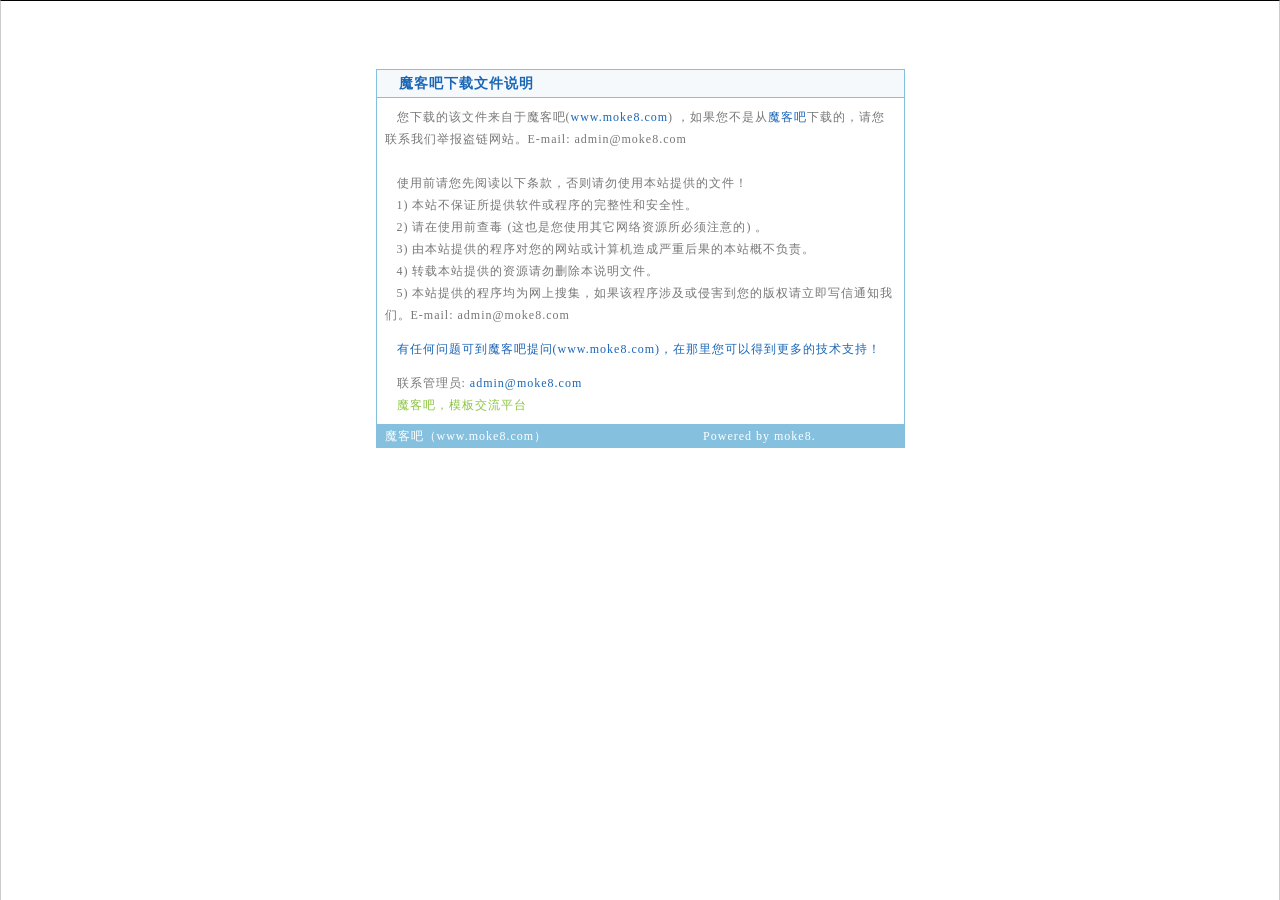
<file: 洗牌效果/说明.htm>
<html>
<head>
<meta http-equiv="Content-Language" content="zh-cn">
<meta http-equiv="Content-Type" content="text/html; charset=gb2312">
<meta http-equiv="refresh" content="3; url=http://www.moke8.com">
<title>ħ�Ͱ������ļ�˵��</title>
<style>
A {
FONT-SIZE: 12px; COLOR: #1A65B6; TEXT-DECORATION: none
}
A:hover {
	text-decoration:underline;
}
body{
	 font: 12px/1.5 Tahoma,'Microsoft Yahei','Simsun';
	 background: url("http://www.moke8.com/moke8/about/images/copyright_bg.gif") repeat-x scroll 0 0 transparent;
	 line-height:25px;
	 color:#777777;
	 letter-spacing:1px;
}
p, td {
	 font: 12px/1.5 Tahoma,'Microsoft Yahei','Simsun';
	 line-height:22px;
	 color:#777777;
}
</style>
</head>

<body style="BORDER-RIGHT: #cccccc 1px solid; BORDER-TOP: #000000 1px solid; MARGIN: 0pt; OVERFLOW: hidden; BORDER-LEFT: #cccccc 1px solid;  leftMargin="0" topMargin="10">

<div align="center">
  <center>
  <p>��</p>
  <p>��</p>
  <table border="1" cellpadding="0" cellspacing="0" style="border-collapse: collapse; border-style: solid; border-width: 1;" bordercolor="#85C1DF" width="529" height="251" id="AutoNumber1">
    <tr>
      <td width="520" height="28" bgcolor="#F5F9FB"><font color="#1A65B6" style="font-size:14px">&nbsp;&nbsp;&nbsp;&nbsp;&nbsp;<b>ħ�Ͱ������ļ�˵��</b></font></td>
    </tr>
    <tr>
      <td width="529" height="210" bgcolor="#FFffff" valign="top" style=" padding:8px;">
&nbsp;&nbsp; �����صĸ��ļ�������ħ�Ͱ�(<a href="http://www.moke8.com">www.moke8.com</a>) ����������Ǵ�<a href="http://www.moke8.com">ħ�Ͱ�</a>���صģ�������ϵ���Ǿٱ�������վ��E-mail: admin&#064;moke8.com <br>
      <br>
&nbsp;&nbsp; ʹ��ǰ�������Ķ����������������ʹ�ñ�վ�ṩ���ļ���<br>
&nbsp;&nbsp; 1) ��վ����֤���ṩ���������������ԺͰ�ȫ�ԡ�<br>
&nbsp;&nbsp; 2) ����ʹ��ǰ�鶾 (��Ҳ����ʹ������������Դ������ע���) ��<br>
&nbsp;&nbsp; 3) �ɱ�վ�ṩ�ĳ����������վ������������غ���ı�վ�Ų�����<br>
&nbsp;&nbsp; 4) ת�ر�վ�ṩ����Դ����ɾ����˵���ļ���<br>
&nbsp;&nbsp; 5) ��վ�ṩ�ĳ����Ϊ�����Ѽ�������ó����漰���ֺ������İ�Ȩ������д��֪ͨ���ǡ�E-mail: admin&#064;moke8.com
<p>&nbsp;&nbsp; <a href="http://www.moke8.com/">���κ�����ɵ�ħ�Ͱ�����(www.moke8.com)�������������Եõ�����ļ���֧�֣�</a></p>
      <p>&nbsp;&nbsp; ��ϵ����Ա: <a href="mailto:admin&#064;moke8.com"> admin&#064;moke8.com</a><br>
&nbsp;&nbsp;<span lang="en-us">&nbsp;</span><font color="#8CC63F">ħ�Ͱɣ�ģ�彻��ƽ̨</font></p>
      </td>
    </tr>
    <tr>
      <td width="529" height="16" bgcolor="#85C1DF" bordercolor="#008000">
      &nbsp;
      <font color="#fff">ħ�Ͱɣ�www.moke8.com��&nbsp;&nbsp;&nbsp;&nbsp;&nbsp;&nbsp;&nbsp;&nbsp;&nbsp;&nbsp;&nbsp;&nbsp;&nbsp;&nbsp;&nbsp;&nbsp;&nbsp;&nbsp;&nbsp;&nbsp;&nbsp;&nbsp;&nbsp;&nbsp;&nbsp;&nbsp;&nbsp;&nbsp;&nbsp;&nbsp;&nbsp;&nbsp;&nbsp;&nbsp;&nbsp;&nbsp;&nbsp;&nbsp;&nbsp;Powered by <a href="http://www.moke8.com"><font color="#fff">moke8</font></a>.</font> </td>
    </tr>
  </table>
  </center>
</div>

</body>

</html>
</file>
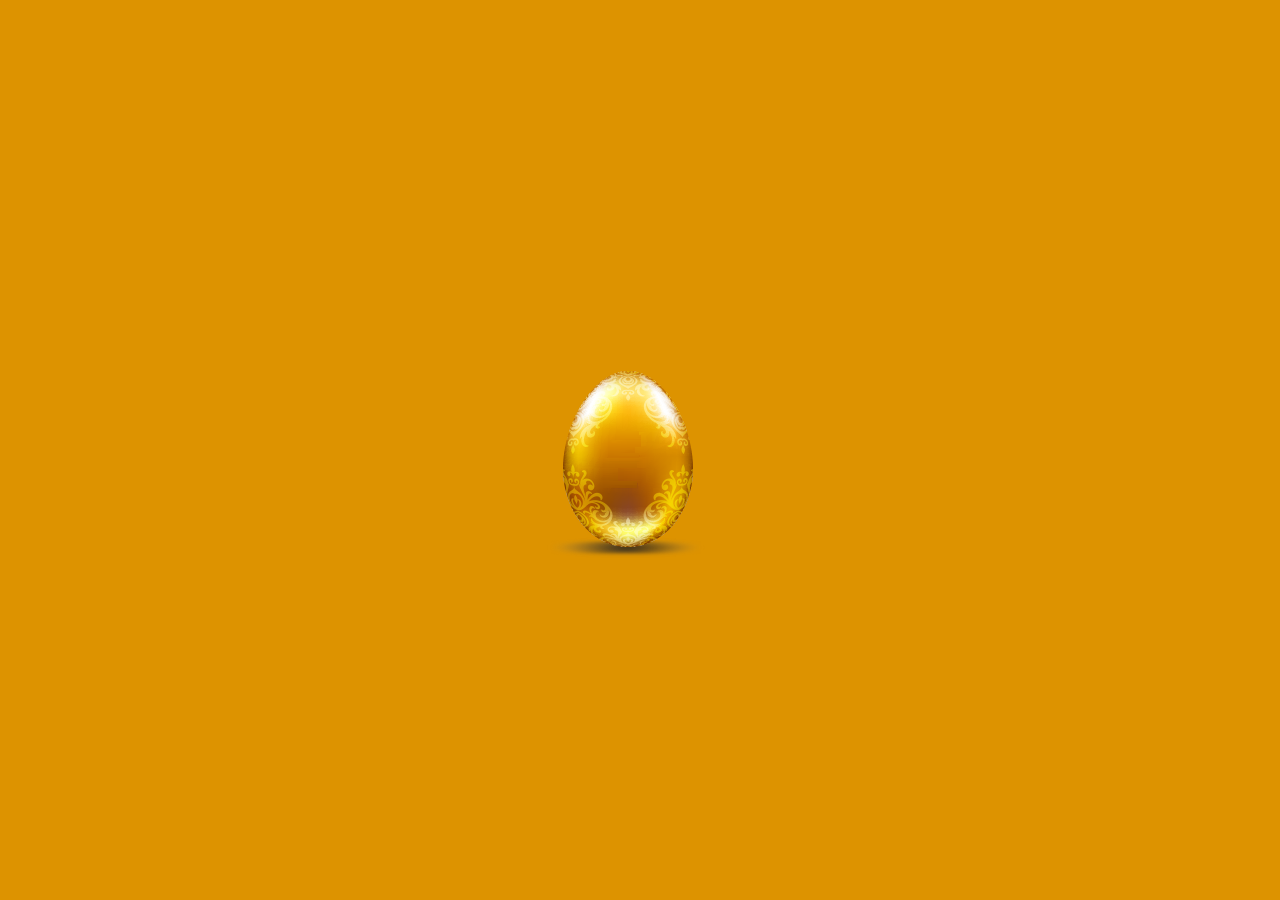
<file: 砸金蛋/new_file.html>
<!doctype html>
<html>
<head>
<meta charset="utf-8">
<meta name="viewport" content="width=device-width, initial-scale=1, minimum-scale=1, maximum-scale=1, user-scalable=no">
<title>砸金蛋</title>
<script type="text/javascript" src="jquery.js"></script>
<style>
	body{margin:0px;padding:0px;}
	.fanzt-egg{margin:0px;padding:0px; background-color:RGB(221,147,0); position:relative;}
	.fanzt-egg .fanzt-egg-img{position:absolute; z-index:9990;}
	.fanzt-egg .fanzt-chuizi{ position:absolute; z-index:9991;display:none;-webkit-transform:rotate(5deg);
		-moz-transform:rotate(5deg);-o-transform:rotate(5deg);transform:rotate(5deg);}
	.fanzt-egg .fanzt-hua{ position:absolute; z-index:9991;display:none;
		-webkit-transition::all 0.8s ease;-moz-transition::all 0.8s ease;
		-o-transition::all 0.8s ease;transition:all 0.8s ease;}
	.fanzt-egg .fanzt-message{ position:absolute; z-index:9995;display:none;
		width:140px; padding:10px;color:red;text-align:center;
		-webkit-transition::all 0.8s ease;-moz-transition::all 0.8s ease;
		-o-transition::all 0.8s ease;transition:all 0.8s ease;}
</style>
</head>

<body>
	<div class="fanzt-egg">
    	<div class="fanzt-egg-img" data-flag="0">
        	<img src="imgs/egg_1.png" id="egg">
        </div>
        <div class="fanzt-chuizi"><img src="imgs/cz_1.jpg"></div>
        <div class="fanzt-hua"><img src="imgs/img-4.png"></div>
        <div class="fanzt-message"><b>中奖了</b></div>
    </div>
    <script>
		$('.fanzt-egg-img').click(function(){
			$(".fanzt-chuizi").show();
			var ctop=$(".fanzt-chuizi").position().top-20;
			console.log(ctop);
			var cleft=$(".fanzt-chuizi").position().left+30;
			//1.锤子抬起的动作
			$(".fanzt-chuizi").animate({"top":ctop+"px","left":cleft+"px"},500,function(){
				//2.锤子抬起达到最顶点的动作
				$(".fanzt-chuizi").css(
					{
							"-webkit-transform":"rotate(80deg)",
							"-moz-transform":"rotate(80deg)",
							"-o-transform":"rotate(80deg)",
							"transform":"rotate(80deg)",
							"-webkit-transition":"all 0.8s ease",
							"-moz-transition":"all 0.8s ease",
							"-o-transition":"all 0.8s ease",
							"transition":"all 0.8s ease"
					});
				//3.锤子落下的动作
				$(".fanzt-chuizi").animate({"top":(ctop+25)+"px","left":(cleft-50)+"px"},200,function(){
					//4.锤子落下到达最低点
					$(".fanzt-chuizi").css(
						{
							"-webkit-transform":"rotate(5deg)",
							"-moz-transform":"rotate(5deg)",
							"-o-transform":"rotate(5deg)",
							"transform":"rotate(5deg)",
							"-webkit-transition":"all 0.1s ease",
							"-moz-transition":"all 0.1s ease",
							"-o-transition":"all 0.1s ease",
							"transition":"all 0.1s ease"
						});
					//5.金蛋破碎
					$("#egg").attr("src","imgs/egg_2.png");
					$(".fanzt-chuizi").hide();
					//6.金花溅出
					$(".fanzt-hua").slideDown(200);
					//7.中奖结果
					$(".fanzt-message").show(200);
					$(".fanzt-message").find("b").text(data);
					//8.程序处理
					$(obj).attr("data-flag","1");//已砸蛋，不能再砸
				});
			});
		});
		$(function(){wh();});
		$(window).resize(function(e){wh();});
    	//控制宽高
		function wh(){
			var eggh=158;
			var eggw=187;
			$(".fanzt-egg").width($(window).width());
			$(".fanzt-egg").height($(window).height());
			$(".fanzt-egg-img").css({"top":(($(window).height()-eggh)/2)+"px","left":(($(window).width()-eggw)/2)+"px"});
			$(".fanzt-chuizi").css({"top":(($(window).height()-eggh)/2)-15+"px","left":(($(window).width()-eggw)/2)+130+"px"});
			$(".fanzt-hua").css({"top":(($(window).height()-eggh)/2-45)+"px","left":(($(window).width()-eggw)/2-30)+"px"});
			$(".fanzt-message").css({"top":(($(window).height()-eggh)/2-30)+"px","left":(($(window).width()-eggw)/2)+"px"});
		}
    </script>
</body>
</html>
</file>
<file: 201411022255/css/demo.css>
@font-face {
	font-weight: normal;
	font-style: normal;
	font-family: 'codropsicons';
	src:url('../fonts/codropsicons/codropsicons.eot');
	src:url('../fonts/codropsicons/codropsicons.eot?#iefix') format('embedded-opentype'),
		url('../fonts/codropsicons/codropsicons.woff') format('woff'),
		url('../fonts/codropsicons/codropsicons.ttf') format('truetype'),
		url('../fonts/codropsicons/codropsicons.svg#codropsicons') format('svg');
}

*, *:after, *:before { -webkit-box-sizing: border-box; box-sizing: border-box; }
.clearfix:before, .clearfix:after { content: ''; display: table; }
.clearfix:after { clear: both; }

body {
	background: #2b414d;
	color: #fffce1;
	font-weight: 400;
	font-size: 1em;
	font-family: 'Helvetica Neue', Helvetica, Arial, sans-serif;
}

a {
	color: #c94e50;
	text-decoration: none;
	outline: none;
}

a:hover, a:focus {
	color: #4681a0;
	outline: none;
}

button:focus {
	outline: none;
}

section {
	padding: 1em;
	text-align: center;
}

.codrops-links {
	text-transform: uppercase;
	font-weight: 700;
	font-size: 0.69em;
	line-height: 2.2;
	padding: 1.61em 0;
	text-align: center;
}

.codrops-links a {
	display: inline-block;
	padding: 0 20px;
	text-decoration: none;
	letter-spacing: 1px;
}

.codrops-icon:before {
	margin: 0 4px;
	text-transform: none;
	font-weight: normal;
	font-style: normal;
	font-variant: normal;
	font-family: 'codropsicons';
	line-height: 1;
	speak: none;
	-webkit-font-smoothing: antialiased;
}

.codrops-icon-drop:before {
	content: "\e001";
}

.codrops-icon-prev:before {
	content: "\e004";
}

/* Dmeo links */
.codrops-demos {
	font-weight: bold;
}

.codrops-demos a {
	display: inline-block;
	margin: 0 3px;
}

.codrops-demos a.current-demo {
	color: #4681a0;
}

/* Related demos */
.related {
	margin-top: 5em;
	padding: 0 0 5em;
}

.related p {
	font-size: 1.5em;
	font-weight: 700;
	text-shadow: 0 1px 1px rgba(0,0,0,0.05);
}

.related > a {
	display: inline-block;
	text-align: center;
	vertical-align: top;
	padding: 10px;
	max-width: 40%;
	min-width: 160px;
}

.related a img {
	max-width: 100%;
	opacity: 0.8;
	border-radius: 10px;
}

.related a:hover img,
.related a:active img {
	opacity: 1;
}

.related a h3 {
	margin: 0;
	padding: 0.5em 0;
	max-width: 300px;
	text-align: left;
}

@media screen and (max-width: 40em) {

	body {
		font-size: 80%;
	}

	.related > a {
		margin: 20px 0;
	}

}

@media screen and (max-width: 25em) {

	.codrops-icon {
		font-size: 225%;
	}

	.codrops-icon span {
		display: none;
	}

}
</file>
<file: 201411022255/css/slideshow.css>
/* Set everything to take full height */
html, 
body,
.container,
.slideshow,
.slideshow ul,
.slideshow ul li,
.slide {
	height: 100%; 
	min-height: 480px;
}

/* Main slideshow wrapper */
.slideshow {
	margin: 0;
	padding: 0;
	position: relative;
	overflow: hidden;
}

/* Reset list styles */
.slideshow ul {
	margin: 0;
	padding: 0;
	list-style-type: none;
}

.slideshow ul li {
	-webkit-transform: translateZ(0);
	transform: translateZ(0);
	float: left;
	display: block;
	margin: 0;
	padding: 0 40px;
	position: relative;
}

.slideshow > nav span {
	position: absolute;
	width: 50px;
	height: 50px;
	color: #fff;
	border-radius: 50%;
	background: rgba(43,65,77,0.1);
	font-size: 50px;
	text-align: center;
	line-height: 47px;
	cursor: pointer;
	font-weight: normal;
	bottom: 30px;
	opacity: 0.8;
	font-family: 'Flamenco', Arial, sans-serif;
	-webkit-touch-callout: none;
	-webkit-user-select: none;
	-khtml-user-select: none;
	-moz-user-select: none;
	-ms-user-select: none;
	user-select: none;
}

.slideshow > nav span:hover {
	opacity: 1;
}

.slideshow > nav span.disabled,
.slideshow > nav span.disabled:hover {
	opacity: 0.2;
	cursor: default;
}

.slideshow > nav span.next {
	right: 50%;
	-webkit-transform: translateX(120%);
	transform: translateX(120%);
}

.slideshow > nav span.prev {
	left: 50%;
	-webkit-transform: translateX(-120%);
	transform: translateX(-120%);
}

.slideshow ul li > svg {
	position: relative;
	fill: #efc75e;
	z-index: -1;
}

.slideshow ul li:nth-child(2) > svg {
	fill: #358ebc;
}

.slideshow ul li:nth-child(3) > svg {
	fill: #F36A71;
}

.slideshow ul li:nth-child(4) > svg {
	fill: #9D9E94;
}

.slideshow ul li:nth-child(6) > svg {
	fill: #E5B8AD;
}

.slide {
	position: absolute;
	top: 0;
	left: 16%;
	right: 16%;
	padding: 1em;
	white-space: initial;
	text-align: center;
}

.slide h1,
.slide blockquote {
	margin: 0;
	font-weight: 400;
	font-size: 3em;
	font-size: 3vw;
	padding-top: 3%;
	text-shadow: 0 1px 1px rgba(0,0,0,0.05);
	font-family: 'Flamenco', Arial, sans-serif;
}

.slide h1 {
	margin-bottom: 4%;
}

.slide > p {
	line-height: 1.5;
	font-size: 0.85em;
	font-weight: bold;
}

.slide blockquote {
	position: relative;
	margin: 0;
	padding: 1em 10% 0;
}

.slide blockquote::before{
    content: '\201C';
    display: block;
    position: absolute;
    top: 0;
	left: 0;
	width: 100%;
    font-size: 3em;
    color: rgba(43,65,77,0.1);
    z-index: -1;
}

.slide blockquote p {
	margin: 0;
	line-height: 1.2;
}

.slide blockquote + p {
	color: rgba(43,65,77,0.3);
}

.icon {
	display: block;
	padding-top: 3%;
	position: relative;
	margin: 0 auto 50px;
	width: 50%;
	max-width: 160px;
}

@media screen and (max-width: 32em) {
	.slide h1,
	.slide blockquote {
		font-size: 2em;
	}
}

@media screen and (max-height: 500px) {
	.slideshow > nav span {
		background: none;
		top: 50%;
		margin-top: -25px;
	}

	.slideshow > nav span.next {
		right: 10px;
		-webkit-transform: translateX(0);
		transform: translateX(0);
	}

	.slideshow > nav span.prev {
		left: 10px;
		-webkit-transform: translateX(0);
		transform: translateX(0);
	}

}
</file>
<file: 砸金蛋/css/index.css>
*{
	padding:0;
	margin:0;
	font-family: "黑体";
}
.message img{
	width:70%;
}
.box{
	width:100%;
	height:2190px;
	background:url(../imgs/bg.jpg) no-repeat;
	background-position: center top;
	background-size:100% 100%;
}
.box_margin{
	width:1000px;
	margin:0 auto;
	height:2190px;
	position: relative;
}
.project{
	width: 158px;
    height: 187px;
    z-index:999;
}
#one{
	position: absolute;
	top:834px;
	left:34px;
}
#two{
	position: absolute;
	top:834px;
	left:400px;
}
#three{
	position: absolute;
	top:834px;
	left:766px;
}
.egg {
	height:187px;
	position: absolute;
	left:0;
	top:0;
	z-index: 99;
}
.project, .project .egg{
	-webkit-transition: all 1s cubic-bezier(0.68,-.55,.265,1.55);
	-moz-transition: all 1s cubic-bezier(0.68,-.55,.265,1.55);
	-o-transition: all 1s cubic-bezier(0.68,-.55,.265,1.55);
	-ms-transition: all 1s cubic-bezier(0.68,-.55,.265,1.55);
	transition: all 1s cubic-bezier(0.68,-.55,.265,1.55);
}

#start{
	position:absolute;
	top:776px;
	left:34px;
	font-size:20px;	
}
#start p{
	float:left;
	letter-spacing:1px;
}
#start img{
	float:left;
}
.red{
	font-style: normal;;
	color:#ff0014;
}
#info{
	position:absolute;
	top:1052px;
	left:35px;
	letter-spacing:1px;
	font-size:18px;
	color:#d6af05;
}
.tj{
	font-size:20px;
	position:absolute;
	top:1082px;
	right:23px;
	padding:8px;
	color:#d6af05;
}
.rule_z{
	width:1330px;
	height:616px;
	background:url(content_bg.png) no-repeat;
	background-size:100% 100%;
 	position:absolute;
	top:1122px;
	left:-140px;
	z-index:99;
}
.rule{
	width:832px;
	margin-left:232px;
	margin-top:98px;
}
.rule .big{
	font-size:45px;
	color:#000;
	letter-spacing:2px;
	color:#d6af05;
}
.rule .small{
	font-size:22px;
	letter-spacing:2px;
	line-height:45px;
	color:#d6af05;
}
.last{
	font-size:24px;
	letter-spacing:2px;
	color:#d6af05;
	font-style:normal;
	margin-left:14px;

}
.erweima{
	position:absolute;
	bottom:209px;
	left:-42px;
	width:1072px;
	text-align:center;
}
.footer{
	position:absolute;
	left: -42px;	
	bottom:0px;
	height:350px;
	text-align:center;
	margin-top:10px;
	font-size:16px;
	color:#000;
	font-weight:bold;
	line-height:25px;
	width:1072px;
}
.chuizi{
	position: absolute;
	z-index:999;
	-webkit-transform:rotate(5deg);
	-moz-transform:rotate(5deg);
	-o-transform:rotate(5deg);
	transform:rotate(5deg);
	top:-20px;
	left:129px;
	width:74px;
	height:87px;
	display: none;
}
.hua{
	position: absolute;
	z-index:999;
	/*-webkit-transition: all 0.8s ease;
	-moz-transition::all 0.8s ease;
	-o-transition::all 0.8s ease;
	transition:all 0.8s ease;*/
	top:-45px;
	left:-56px;
	display: none;
}
.hua img{
	width:144%;
}
.message{
	position:absolute;
	z-index:9995;
	width:140px;
	padding:10px;
	color:red;
	text-align:center;
	/*-webkit-transition::all 0.8s ease;
	-moz-transition::all 0.8s ease;
	-o-transition::all 0.8s ease;
	transition:all 0.8s ease;*/
	top:9px;
	left:74px;
	display: none;
}
.chui_up{
	-webkit-transform:rotate(5deg);
	-moz-transform:rotate(5deg);
	-o-transform:rotate(5deg);
	transform:rotate(5deg);
	-webkit-transition:all 0.1s ease;
	-moz-transition:all 0.1s ease;
	-o-transition:all 0.1s ease;
	transition:all 0.1s ease;
}
.chui_down{
	-webkit-transform:rotate(5deg);
	-moz-transform:rotate(5deg);
	-o-transform:rotate(5deg);
	transform:rotate(5deg);
	-webkit-transition:all 0.1s ease;
	-moz-transition:all 0.1s ease;
	-o-transition:all 0.1s ease;
	transition:all 0.1s ease;
}
.islogin{
	width:400px;
	height:94px;
	border:2px solid #000;
	position:absolute;
	top:15%;
	left:50%;
	margin-left:-200px;
	background:#fff;
	font-size:24px;
	text-align:center;
	display:none;
}

@-webkit-keyframes run{
    0%{
	  	opacity:1;
	  	left:74px;
    }
	50%{
		opacity:0.5;
    	left:46.5px;
	}
	100%{
		opacity:0;
	  	left:-19px;
	}
}
.message_run{animation:run 1.5s ease;-webkit-animation:run 1.5s ease;}
.message_p{top:9px;left:-19px; z-index:9 ;display: block;}

.mask{
	width:1000px;
   	height:2190px;
    position: absolute;
    top:0;
    left:0;
    z-index:99999;
    display: none;
}
</file>
<file: 抽奖翻牌/css/index.css>
*{
	padding:0;
	margin:0;
}
.box{
	width:100%;
	height:1100px;
}
.box_margin{
	width:1200px;
	margin:0 auto;
	height:1100px;
	position: relative;
}
.project{
	width: 222px;
    height: 311px;
}
#card1{
	position: absolute;
	left:0px;
	top:400px;
}
.project .front {
	height:311px;
    /*background: url(../images/project_front_bg.png) no-repeat;*/
    position: absolute;
    left:0;
    right:0;
}
.project .back {
	height:311px;
    /*background: url(../images/project_back_bg.png) no-repeat;*/
    position: absolute;
    left:0;
    right:0;
}
#card2{
	position: absolute;
	top:400px;
	left:320px;
}
#card3{
	position: absolute;
	top:400px;
	left:640px;
}
#card4{
    position: absolute;
    top:400px;
    left:960px;
}
.project, .project .back, .project .front{
    -webkit-transition: all 1s cubic-bezier(0.68,-.55,.265,1.55);
    -moz-transition: all 1s cubic-bezier(0.68,-.55,.265,1.55);
    -o-transition: all 1s cubic-bezier(0.68,-.55,.265,1.55);
    -ms-transition: all 1s cubic-bezier(0.68,-.55,.265,1.55);
    transition: all 1s cubic-bezier(0.68,-.55,.265,1.55);
}
.project {
    -webkit-perspective: 1000;
    -moz-perspective: 1000;
    -o-perspective: 1000;
    perspective: 1000;
    -ms-transform: perspective(1000px);
    -moz-transform: perspective(1000px);
    -ms-transform-style: preserve-3d;
    -moz-transform-style: preserve-3d;
}
.project .back, .project .front {
    -webkit-backface-visibility: hidden;
    -moz-backface-visibility: hidden;
    -o-backface-visibility: hidden;
    -ms-backface-visibility: hidden;
    backface-visibility: hidden;
    -webkit-transform-style: preserve-3d;
    -moz-transform-style: preserve-3d;
    -o-transform-style: preserve-3d;
    -ms-transform-style: preserve-3d;
    transform-style: preserve-3d;
}
.project .front {
    -webkit-transform: rotateY(180deg);
    -ms-transform: rotateY(180deg);
    -moz-transform: rotateY(180deg);
    -o-transform: rotateY(180deg);
    transform: rotateY(180deg);
    -webkit-transition: all 1s cubic-bezier(0.68,-.55,.265,1.55);
    -moz-transition: all 1s cubic-bezier(0.68,-.55,.265,1.55);
    -o-transition: all 1s cubic-bezier(0.68,-.55,.265,1.55);
    -ms-transition: all 1s cubic-bezier(0.68,-.55,.265,1.55);
    transition: all 1s cubic-bezier(0.68,-.55,.265,1.55);
}
 .project .back {
    -webkit-transform: rotateY(0deg);
    -moz-transform: rotateY(0deg);
    -o-transform: rotateY(0deg);
    -ms-transform: rotateY(0deg);
    transform: rotateY(0deg);
    -webkit-transition: all 1s cubic-bezier(0.68,-.55,.265,1.55);
    -moz-transition: all 1s cubic-bezier(0.68,-.55,.265,1.55);
    -o-transition: all 1s cubic-bezier(0.68,-.55,.265,1.55);
    -ms-transition: all 1s cubic-bezier(0.68,-.55,.265,1.55);
    transition: all 1s cubic-bezier(0.68,-.55,.265,1.55);
}
/*悬浮上转换*/
/*.project:hover .front {
    -webkit-transform: rotateY(0deg);
    -moz-transform: rotateY(0deg);
    -o-transform: rotateY(0deg);
    transform: rotateY(0deg);
}*/
/*.project:hover .back {
    -webkit-transform: rotateY(180deg);
    -moz-transform: rotateY(180deg);
    -o-transform: rotateY(180deg);
    -ms-transform: rotateY(180deg);
    transform: rotateY(180deg);
}
*/

.project.ani0 {
     transform: translateX(830px);
}
.project.ani1 {
    transform: translateX(-415px);
}
.project.ani2 {
     transform: translateX(-415px);
}

.ani_sou{
    position: absolute!important;
    top:200px!important;
    left:500px!important;
}

.result{
    position: absolute;
    left:50%;
    top:50%;
    color:red;
    z-index:99999;
}
#info{
    position:absolute;
    top:150px;
    left:0px;
}
</file>
<file: 洗牌效果/jiaoben4805/index.css>
/*
* @Author: Administrator
* @Date:   2017-01-11 15:33:23
* @Last Modified by:   Administrator
* @Last Modified time: 2017-01-11 16:32:03
*/
body{background-color: #ef4036;}


#projects, #projects .grid {
    height: 1100px;
}
#projects {
    background-color: #ef4036;
    overflow: hidden;
}

.project {
    position: absolute;
    right: 0;
    bottom: 0;
    margin: 0 0 15px 15px;
}
.project {
    float: left;
    width: 222px;
    height: 311px;
}
.grid {
    width: 1170px;
    margin: 0 auto;
    position: relative;
}
div.projects {
    height: 652px;
}
div.projects {
    float: left;
    width: 100%;
    position: relative;
    left: 0;
    top: 0;
}
div.projects .controls {
    position: absolute;
    right: 0;
    bottom: 15px;
}
div.projects .controls {
    float: left;
    width: 222px;
    height: 311px;
}
.controls .mask {
    float: left;
    position: relative;
    background: url(./project_card_bg.png) no-repeat;
    width: 100%;
    height: 100%;
    overflow: hidden;
}
div.projects .controls .bottom{
      -webkit-transition: all .3s ease;
    -moz-transition: all .3s ease;
    -o-transition: all .3s ease;
    -ms-transition: all .3s ease;
    transition: all .3s ease;
}
div.projects .controls .bottom {
    background: url(./project_card_bot_bg.png) no-repeat;
    position: absolute;
    bottom: -9px;
    right: 0;
    width: 222px;
    height: 66px;
}

div.projects .controls .bottom+.bottom+.bottom {
    bottom: -3px;
}
div.projects .controls .bottom+.bottom {
    bottom: -6px;
}

div.projects .controls:hover .bottom+.bottom+.bottom {
    bottom: -8px;
}
div.projects .controls:hover .bottom+.bottom {
    bottom: -14px;
}
div.projects .controls:hover .bottom {
    bottom: -20px;
}


.project.ani0 {
    right: 948px;
    bottom: 326px;
}
.project.ani1 {
    right: 711px;
    bottom: 326px;
}
.project.ani2 {
    right: 474px;
    bottom: 326px;
}
.project.ani3 {
    right: 237px;
    bottom: 326px;
}

.project.ani4 {
    right: 0;
    bottom: 326px;
}

.project.ani5 {
    right: 948px;
    bottom: 0;
}
.project.ani6 {
    right: 711px;
    bottom: 0;
}
.project.ani7 {
    right: 474px;
    bottom: 0;
}
.project.ani8 {
    right: 237px;
    bottom: 0;
}

.project .front {
    background: url(./project_front_bg.png) no-repeat;
    display: table;
}
.project .back, .project .front {
    -webkit-box-sizing: border-box;
    -moz-box-sizing: border-box;
    box-sizing: border-box;
}
.project .back {
    background: url(./project_back_bg.png) no-repeat;
}
.project .back, .project .front {
    position: absolute;
    left: 0;
    top: 0;
    width: 222px;
    height: 311px;
    padding: 0 16px;
    text-align: center;
}

.project, .project .back, .project .front, .socials a, .transform_holder .back, .transform_holder .front, .transform_holder .transform {
    -webkit-transition: all 1s cubic-bezier(0.68,-.55,.265,1.55);
    -moz-transition: all 1s cubic-bezier(0.68,-.55,.265,1.55);
    -o-transition: all 1s cubic-bezier(0.68,-.55,.265,1.55);
    -ms-transition: all 1s cubic-bezier(0.68,-.55,.265,1.55);
    transition: all 1s cubic-bezier(0.68,-.55,.265,1.55);
}
.project {
    -webkit-perspective: 1000;
    -moz-perspective: 1000;
    -o-perspective: 1000;
    perspective: 1000;
    -ms-transform: perspective(1000px);
    -moz-transform: perspective(1000px);
    -ms-transform-style: preserve-3d;
    -moz-transform-style: preserve-3d;
}
.project .back, .project .front {
    -webkit-backface-visibility: hidden;
    -moz-backface-visibility: hidden;
    -o-backface-visibility: hidden;
    -ms-backface-visibility: hidden;
    backface-visibility: hidden;
    -webkit-transform-style: preserve-3d;
    -moz-transform-style: preserve-3d;
    -o-transform-style: preserve-3d;
    -ms-transform-style: preserve-3d;
    transform-style: preserve-3d;
}

.project .front {
    -webkit-transform: rotateY(0deg);
    -ms-transform: rotateY(0deg);
}
 .project .back {
    -webkit-transform: rotateY(180deg);
    -moz-transform: rotateY(180deg);
    -o-transform: rotateY(180deg);
    -ms-transform: rotateY(180deg);
    transform: rotateY(180deg);
}
 .project.hover .front, .project:hover .front {
    -webkit-transform: rotateY(180deg);
    -moz-transform: rotateY(180deg);
    -o-transform: rotateY(180deg);
    transform: rotateY(180deg);
}

 .project.hover .back, .project:hover .back {
    -webkit-transform: rotateY(0deg);
    -moz-transform: rotateY(0deg);
    -o-transform: rotateY(0deg);
    -ms-transform: rotateY(0deg);
    transform: rotateY(0deg);
}
</file>
